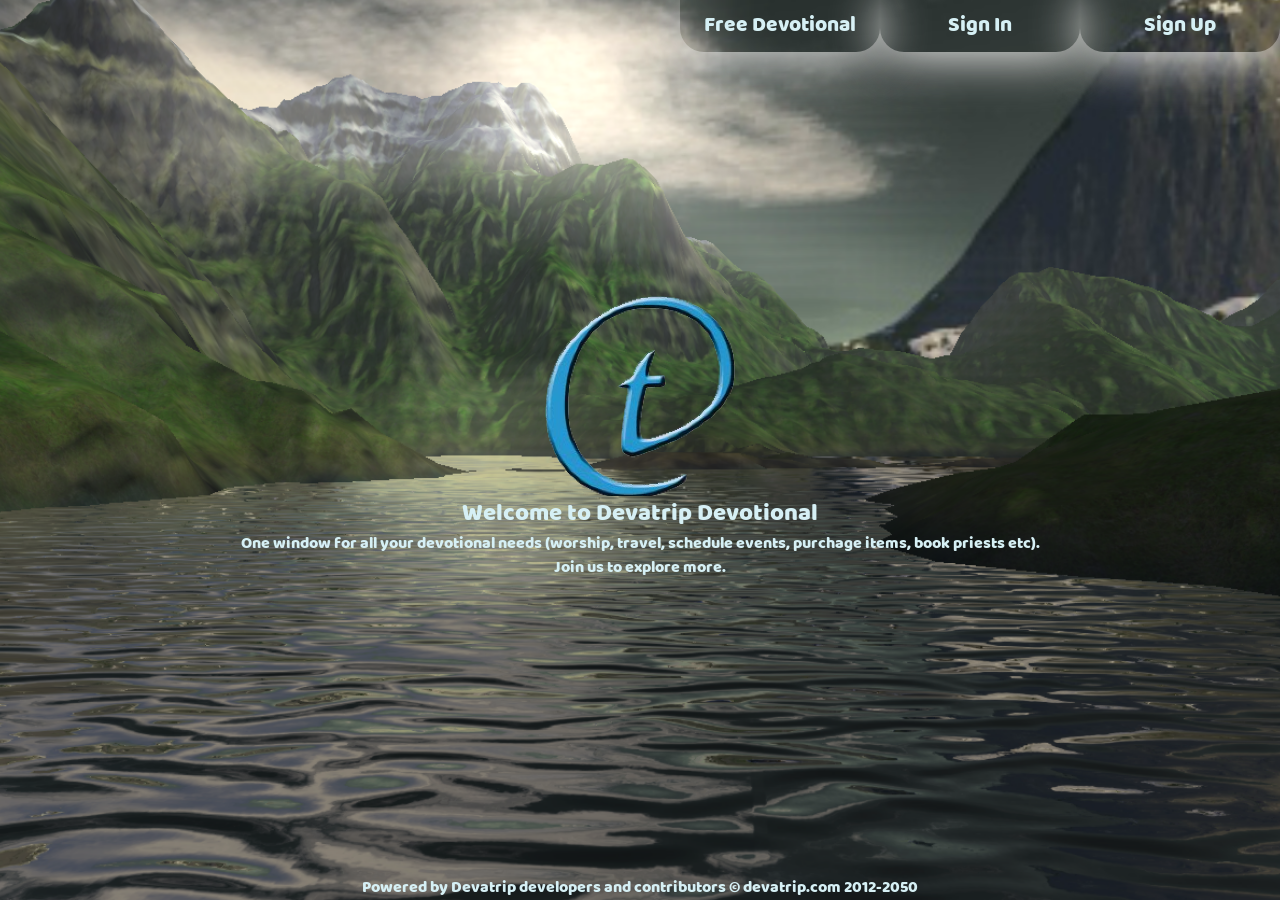
<file: index.html>
<!doctype html>
<html lang="en" data-beasties-container="">

<head>
  <meta charset="utf-8">
  <title>Devotional Devatrip</title>
  <base href="/">
  <meta name="viewport" content="width=device-width, initial-scale=1">
  <link rel="icon" type="image/x-icon" href="favicon.ico">
<style>:root{--fa-family-brands:"Font Awesome 7 Brands";--fa-font-brands:normal 400 1em/1 var(--fa-family-brands)}:root{--fa-font-regular:normal 400 1em/1 var(--fa-family-classic)}:root{--fa-family-classic:"Font Awesome 7 Free";--fa-font-solid:normal 900 1em/1 var(--fa-family-classic);--fa-style-family-classic:var(--fa-family-classic)}@layer properties;@layer theme,base,components,utilities;@layer theme{:root{--font-sans:-apple-system, BlinkMacSystemFont, "Segoe UI", Roboto, "Helvetica Neue", "Noto Sans", Arial, sans-serif, "Apple Color Emoji", "Segoe UI Emoji", "Segoe UI Symbol", "Noto Color Emoji";--font-mono:ui-monospace, SFMono-Regular, Menlo, Monaco, Consolas, "Liberation Mono", "Courier New", monospace;--color-red-900:oklch(39.6% .141 25.723);--color-green-500:oklch(72.3% .219 149.579);--color-green-600:oklch(62.7% .194 149.214);--color-green-700:oklch(52.7% .154 150.069);--color-green-900:oklch(39.3% .095 152.535);--color-blue-600:oklch(54.6% .245 262.881);--color-slate-100:oklch(96.8% .007 247.896);--color-slate-200:oklch(92.9% .013 255.508);--color-slate-300:oklch(86.9% .022 252.894);--color-slate-400:oklch(70.4% .04 256.788);--color-gray-50:oklch(98.5% .002 247.839);--color-gray-100:oklch(96.7% .003 264.542);--color-gray-200:oklch(92.8% .006 264.531);--color-gray-300:oklch(87.2% .01 258.338);--color-gray-400:oklch(70.7% .022 261.325);--color-gray-500:oklch(55.1% .027 264.364);--color-gray-700:oklch(37.3% .034 259.733);--color-gray-800:oklch(27.8% .033 256.848);--color-gray-900:oklch(21% .034 264.665);--color-white:#fff;--spacing:.25rem;--breakpoint-2xl:96rem;--text-xs:.75rem;--text-xs--line-height:calc(1 / .75);--text-sm:.875rem;--text-sm--line-height:calc(1.25 / .875);--text-xl:1.25rem;--text-xl--line-height:calc(1.75 / 1.25);--text-4xl:2.25rem;--font-weight-medium:500;--font-weight-semibold:600;--radius-lg:.5rem;--radius-2xl:1rem;--ease-in-out:cubic-bezier(.4, 0, .2, 1);--default-transition-duration:.15s;--default-transition-timing-function:cubic-bezier(.4, 0, .2, 1);--default-font-family:var(--font-sans);--default-mono-font-family:var(--font-mono)}}@layer base{*,:after,:before{box-sizing:border-box;margin:0;padding:0;border:0 solid}html{line-height:1.5;-webkit-text-size-adjust:100%;tab-size:4;font-family:var(--default-font-family, -apple-system, BlinkMacSystemFont, "Segoe UI", Roboto, "Helvetica Neue", "Noto Sans", Arial, sans-serif, "Apple Color Emoji", "Segoe UI Emoji", "Segoe UI Symbol", "Noto Color Emoji");font-feature-settings:var(--default-font-feature-settings, normal);font-variation-settings:var(--default-font-variation-settings, normal);-webkit-tap-highlight-color:transparent}}@layer utilities{}html,body{min-height:100vh;height:auto;margin:0;padding:0;overflow:hidden;align-content:center;font-family:Baloo}body{background-color:#338fb9;flex:1;width:100%;height:100vh;background-repeat:no-repeat;align-content:center;background-position:center;background-size:cover;padding:0;background-image:url("./media/devotional-2-VR2VX5C7.png")}@font-face{font-family:Baloo;font-style:normal;font-weight:400;src:url("./media/baloo-v5-devanagari_latin-regular-MOMFU5JD.eot");src:local("Baloo Regular"),local("Baloo-Regular"),url("./media/baloo-v5-devanagari_latin-regular-MOMFU5JD.eot?#iefix") format("embedded-opentype"),url("./media/baloo-v5-devanagari_latin-regular-Z4HLVNRE.woff2") format("woff2"),url("./media/baloo-v5-devanagari_latin-regular-CUMAFD33.woff") format("woff"),url("./media/baloo-v5-devanagari_latin-regular-LPOY734X.ttf") format("truetype"),url("./media/baloo-v5-devanagari_latin-regular-3TXGXVD4.svg#Baloo") format("svg")}@property --tw-translate-x{syntax:"*";inherits:false;initial-value:0;}@property --tw-translate-y{syntax:"*";inherits:false;initial-value:0;}@property --tw-translate-z{syntax:"*";inherits:false;initial-value:0;}@property --tw-scale-x{syntax:"*";inherits:false;initial-value:1;}@property --tw-scale-y{syntax:"*";inherits:false;initial-value:1;}@property --tw-scale-z{syntax:"*";inherits:false;initial-value:1;}@property --tw-rotate-x{syntax:"*";inherits:false;}@property --tw-rotate-y{syntax:"*";inherits:false;}@property --tw-rotate-z{syntax:"*";inherits:false;}@property --tw-skew-x{syntax:"*";inherits:false;}@property --tw-skew-y{syntax:"*";inherits:false;}@property --tw-border-style{syntax:"*";inherits:false;initial-value:solid;}@property --tw-font-weight{syntax:"*";inherits:false;}@property --tw-tracking{syntax:"*";inherits:false;}@property --tw-shadow{syntax:"*";inherits:false;initial-value:0 0 #0000;}@property --tw-shadow-color{syntax:"*";inherits:false;}@property --tw-shadow-alpha{syntax:"<percentage>";inherits:false;initial-value:100%;}@property --tw-inset-shadow{syntax:"*";inherits:false;initial-value:0 0 #0000;}@property --tw-inset-shadow-color{syntax:"*";inherits:false;}@property --tw-inset-shadow-alpha{syntax:"<percentage>";inherits:false;initial-value:100%;}@property --tw-ring-color{syntax:"*";inherits:false;}@property --tw-ring-shadow{syntax:"*";inherits:false;initial-value:0 0 #0000;}@property --tw-inset-ring-color{syntax:"*";inherits:false;}@property --tw-inset-ring-shadow{syntax:"*";inherits:false;initial-value:0 0 #0000;}@property --tw-ring-inset{syntax:"*";inherits:false;}@property --tw-ring-offset-width{syntax:"<length>";inherits:false;initial-value:0px;}@property --tw-ring-offset-color{syntax:"*";inherits:false;initial-value:#fff;}@property --tw-ring-offset-shadow{syntax:"*";inherits:false;initial-value:0 0 #0000;}@property --tw-blur{syntax:"*";inherits:false;}@property --tw-brightness{syntax:"*";inherits:false;}@property --tw-contrast{syntax:"*";inherits:false;}@property --tw-grayscale{syntax:"*";inherits:false;}@property --tw-hue-rotate{syntax:"*";inherits:false;}@property --tw-invert{syntax:"*";inherits:false;}@property --tw-opacity{syntax:"*";inherits:false;}@property --tw-saturate{syntax:"*";inherits:false;}@property --tw-sepia{syntax:"*";inherits:false;}@property --tw-drop-shadow{syntax:"*";inherits:false;}@property --tw-drop-shadow-color{syntax:"*";inherits:false;}@property --tw-drop-shadow-alpha{syntax:"<percentage>";inherits:false;initial-value:100%;}@property --tw-drop-shadow-size{syntax:"*";inherits:false;}@property --tw-duration{syntax:"*";inherits:false;}@property --tw-ease{syntax:"*";inherits:false;}@layer properties{@supports ((-webkit-hyphens: none) and (not (margin-trim: inline))) or ((-moz-orient: inline) and (not (color:rgb(from red r g b)))){*,:before,:after{--tw-translate-x:0;--tw-translate-y:0;--tw-translate-z:0;--tw-scale-x:1;--tw-scale-y:1;--tw-scale-z:1;--tw-rotate-x:initial;--tw-rotate-y:initial;--tw-rotate-z:initial;--tw-skew-x:initial;--tw-skew-y:initial;--tw-border-style:solid;--tw-font-weight:initial;--tw-tracking:initial;--tw-shadow:0 0 #0000;--tw-shadow-color:initial;--tw-shadow-alpha:100%;--tw-inset-shadow:0 0 #0000;--tw-inset-shadow-color:initial;--tw-inset-shadow-alpha:100%;--tw-ring-color:initial;--tw-ring-shadow:0 0 #0000;--tw-inset-ring-color:initial;--tw-inset-ring-shadow:0 0 #0000;--tw-ring-inset:initial;--tw-ring-offset-width:0px;--tw-ring-offset-color:#fff;--tw-ring-offset-shadow:0 0 #0000;--tw-blur:initial;--tw-brightness:initial;--tw-contrast:initial;--tw-grayscale:initial;--tw-hue-rotate:initial;--tw-invert:initial;--tw-opacity:initial;--tw-saturate:initial;--tw-sepia:initial;--tw-drop-shadow:initial;--tw-drop-shadow-color:initial;--tw-drop-shadow-alpha:100%;--tw-drop-shadow-size:initial;--tw-duration:initial;--tw-ease:initial}}}</style><link rel="stylesheet" href="styles-3HLK37MP.css" media="print" onload="this.media='all'"><noscript><link rel="stylesheet" href="styles-3HLK37MP.css"></noscript></head>

<body ngcm="">
  <app-root></app-root>
<link rel="modulepreload" href="chunk-DUOKACK2.js"><link rel="modulepreload" href="chunk-7562APRO.js"><link rel="modulepreload" href="chunk-7C527TV7.js"><link rel="modulepreload" href="chunk-VU4HZZ4M.js"><script src="main-PZEGB3PR.js" type="module"></script></body>

</html>
</file>
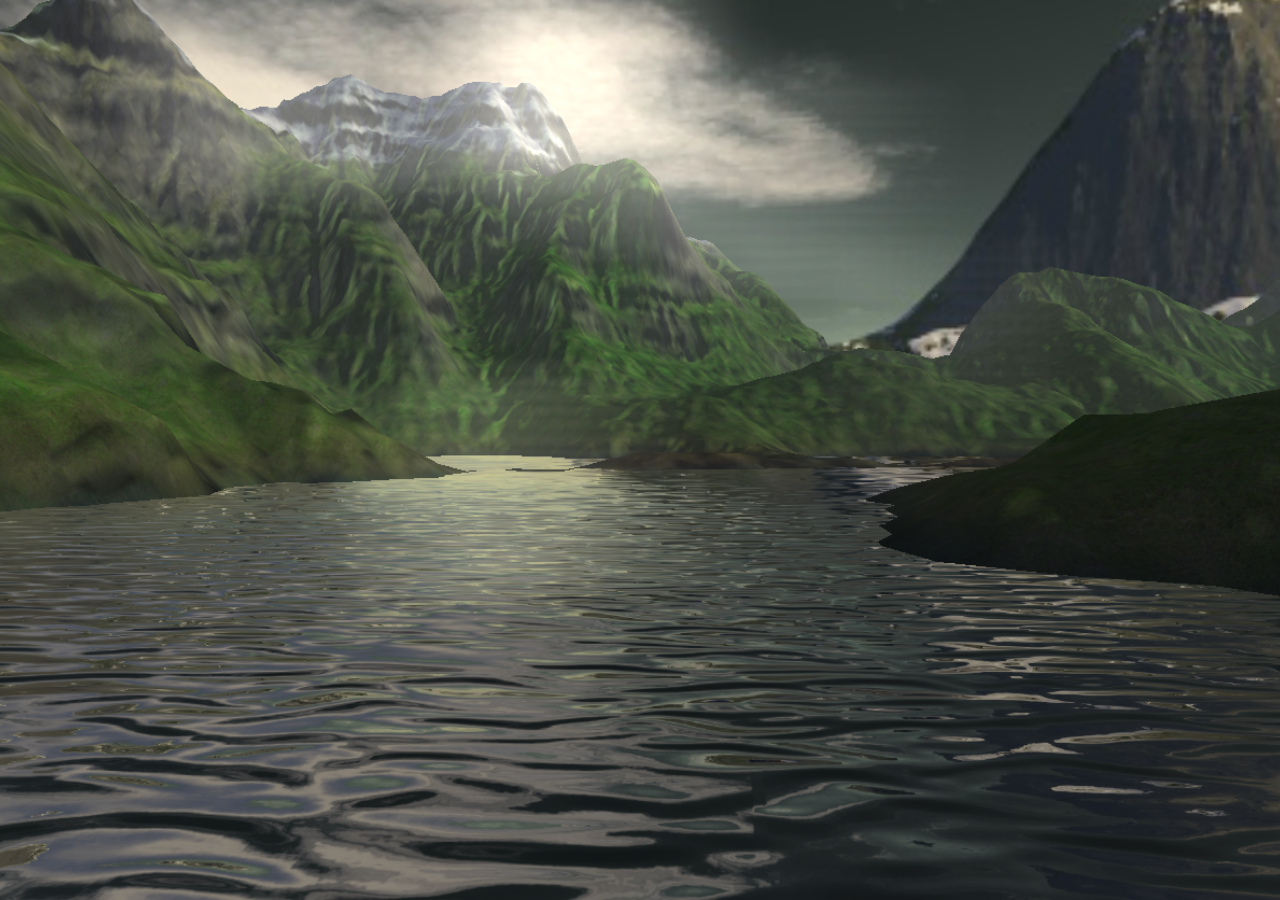
<file: server/index.server.html>
<!doctype html>
<html lang="en">

<head>
  <meta charset="utf-8">
  <title>Devotional Devatrip</title>
  <base href="/">
  <meta name="viewport" content="width=device-width, initial-scale=1">
  <link rel="icon" type="image/x-icon" href="favicon.ico">
<link rel="stylesheet" href="styles-3HLK37MP.css"></head>

<body><script type="text/javascript" id="ng-event-dispatch-contract">(()=>{function p(t,n,r,o,e,i,f,m){return{eventType:t,event:n,targetElement:r,eic:o,timeStamp:e,eia:i,eirp:f,eiack:m}}function u(t){let n=[],r=e=>{n.push(e)};return{c:t,q:n,et:[],etc:[],d:r,h:e=>{r(p(e.type,e,e.target,t,Date.now()))}}}function s(t,n,r){for(let o=0;o<n.length;o++){let e=n[o];(r?t.etc:t.et).push(e),t.c.addEventListener(e,t.h,r)}}function c(t,n,r,o,e=window){let i=u(t);e._ejsas||(e._ejsas={}),e._ejsas[n]=i,s(i,r),s(i,o,!0)}window.__jsaction_bootstrap=c;})();
</script>
  <app-root></app-root>
<link rel="modulepreload" href="chunk-DUOKACK2.js"><link rel="modulepreload" href="chunk-7562APRO.js"><link rel="modulepreload" href="chunk-7C527TV7.js"><link rel="modulepreload" href="chunk-VU4HZZ4M.js"><script src="main-PZEGB3PR.js" type="module"></script></body>

</html>
</file>
<file: styles-3HLK37MP.css>
.fa,.fa-brands,.fa-classic,.fa-regular,.fa-solid,.fab,.far,.fas{--_fa-family:var(--fa-family,var(--fa-style-family,"Font Awesome 7 Free"));-webkit-font-smoothing:antialiased;-moz-osx-font-smoothing:grayscale;display:var(--fa-display,inline-block);font-family:var(--_fa-family);font-feature-settings:normal;font-style:normal;font-synthesis:none;font-variant:normal;font-weight:var(--fa-style,900);line-height:1;text-align:center;text-rendering:auto;width:var(--fa-width,1.25em)}:is(.fas,.far,.fab,.fa-solid,.fa-regular,.fa-brands,.fa-classic,.fa):before{content:var(--fa)/""}@supports not (content:""/""){:is(.fas,.far,.fab,.fa-solid,.fa-regular,.fa-brands,.fa-classic,.fa):before{content:var(--fa)}}.fa-1x{font-size:1em}.fa-2x{font-size:2em}.fa-3x{font-size:3em}.fa-4x{font-size:4em}.fa-5x{font-size:5em}.fa-6x{font-size:6em}.fa-7x{font-size:7em}.fa-8x{font-size:8em}.fa-9x{font-size:9em}.fa-10x{font-size:10em}.fa-2xs{font-size:.625em;line-height:.1em;vertical-align:.225em}.fa-xs{font-size:.75em;line-height:.08333em;vertical-align:.125em}.fa-sm{font-size:.875em;line-height:.07143em;vertical-align:.05357em}.fa-lg{font-size:1.25em;line-height:.05em;vertical-align:-.075em}.fa-xl{font-size:1.5em;line-height:.04167em;vertical-align:-.125em}.fa-2xl{font-size:2em;line-height:.03125em;vertical-align:-.1875em}.fa-width-auto{--fa-width:auto}.fa-fw,.fa-width-fixed{--fa-width:1.25em}.fa-canvas-square{padding-block:.125em;margin-block-end:-.125em}.fa-canvas-roomy{padding-block:.25em;padding-inline:.125em;margin-block-end:-.25em;box-sizing:content-box}.fa-ul{list-style-type:none;margin-inline-start:var(--fa-li-margin,2.5em);padding-inline-start:0}.fa-ul>li{position:relative}.fa-li{inset-inline-start:calc(var(--fa-li-width, 2em)*-1);position:absolute;text-align:center;width:var(--fa-li-width,2em);line-height:inherit}.fa-border{border-radius:var(--fa-border-radius,.1em);border:var(--fa-border-width,.0625em) var(--fa-border-style,solid) var(--fa-border-color,#eee);box-sizing:var(--fa-border-box-sizing,content-box);padding:var(--fa-border-padding,.1875em .25em)}.fa-pull-left,.fa-pull-start{float:inline-start;margin-inline-end:var(--fa-pull-margin,.3em)}.fa-pull-end,.fa-pull-right{float:inline-end;margin-inline-start:var(--fa-pull-margin,.3em)}.fa-beat{animation-name:fa-beat;animation-delay:var(--fa-animation-delay,0s);animation-direction:var(--fa-animation-direction,normal);animation-duration:var(--fa-animation-duration,1s);animation-iteration-count:var(--fa-animation-iteration-count,infinite);animation-timing-function:var(--fa-animation-timing,ease-in-out)}.fa-bounce{animation-name:fa-bounce;animation-delay:var(--fa-animation-delay,0s);animation-direction:var(--fa-animation-direction,normal);animation-duration:var(--fa-animation-duration,1s);animation-iteration-count:var(--fa-animation-iteration-count,infinite);animation-timing-function:var(--fa-animation-timing,cubic-bezier(.28,.84,.42,1))}.fa-fade{animation-name:fa-fade;animation-iteration-count:var(--fa-animation-iteration-count,infinite);animation-timing-function:var(--fa-animation-timing,ease-in-out)}.fa-beat-fade,.fa-fade{animation-delay:var(--fa-animation-delay,0s);animation-direction:var(--fa-animation-direction,normal);animation-duration:var(--fa-animation-duration,1s)}.fa-beat-fade{animation-name:fa-beat-fade;animation-iteration-count:var(--fa-animation-iteration-count,infinite);animation-timing-function:var(--fa-animation-timing,ease-in-out)}.fa-flip{animation-name:fa-flip;animation-duration:var(--fa-animation-duration,1.5s);animation-iteration-count:var(--fa-animation-iteration-count,infinite);animation-timing-function:var(--fa-animation-timing,ease-in-out)}.fa-flip,.fa-flip-360{animation-delay:var(--fa-animation-delay,0s);animation-direction:var(--fa-animation-direction,normal)}.fa-flip-360{animation-name:fa-flip-360;animation-duration:var(--fa-animation-duration,1s);animation-iteration-count:var(--fa-animation-iteration-count,infinite);animation-timing-function:var(--fa-animation-timing,ease-in-out)}.fa-shake{animation-name:fa-shake;animation-delay:var(--fa-animation-delay,0s);animation-direction:var(--fa-animation-direction,normal);animation-duration:var(--fa-animation-duration,.75s);animation-iteration-count:var(--fa-animation-iteration-count,infinite);animation-timing-function:var(--fa-animation-timing,ease-in-out)}.fa-spin{animation-name:fa-spin;animation-delay:var(--fa-animation-delay,0s);animation-direction:var(--fa-animation-direction,normal);animation-duration:var(--fa-animation-duration,2s);animation-iteration-count:var(--fa-animation-iteration-count,infinite);animation-timing-function:var(--fa-animation-timing,linear)}.fa-spin-reverse{--fa-animation-direction:reverse}.fa-pulse,.fa-spin-pulse{animation-name:fa-spin;animation-direction:var(--fa-animation-direction,normal);animation-duration:var(--fa-animation-duration,1s);animation-iteration-count:var(--fa-animation-iteration-count,infinite);animation-timing-function:var(--fa-animation-timing,steps(8))}.fa-spin-snap{animation-name:fa-spin-snap;animation-duration:var(--fa-animation-duration,3s);animation-iteration-count:var(--fa-animation-iteration-count,infinite);animation-timing-function:var(--fa-animation-timing,linear)}.fa-spin-snap,.fa-spin-snap-4{animation-delay:var(--fa-animation-delay,0s);animation-direction:var(--fa-animation-direction,normal)}.fa-spin-snap-4{animation-name:fa-spin-snap-4;animation-duration:var(--fa-animation-duration,2.4s);animation-iteration-count:var(--fa-animation-iteration-count,infinite);animation-timing-function:var(--fa-animation-timing,linear)}.fa-spin-snap-8{animation-name:fa-spin-snap-8;animation-duration:var(--fa-animation-duration,4s);animation-iteration-count:var(--fa-animation-iteration-count,infinite);animation-timing-function:var(--fa-animation-timing,linear)}.fa-buzz,.fa-spin-snap-8{animation-delay:var(--fa-animation-delay,0s);animation-direction:var(--fa-animation-direction,normal)}.fa-buzz{animation-name:fa-buzz;animation-duration:var(--fa-animation-duration,.6s);animation-iteration-count:var(--fa-animation-iteration-count,infinite);animation-timing-function:var(--fa-animation-timing,linear)}.fa-wag{animation-name:fa-wag;animation-delay:var(--fa-animation-delay,0s);animation-direction:var(--fa-animation-direction,normal);animation-duration:var(--fa-animation-duration,.9s);animation-iteration-count:var(--fa-animation-iteration-count,infinite);animation-timing-function:var(--fa-animation-timing,ease-out);transform-origin:bottom center}.fa-float{animation-name:fa-float;animation-delay:var(--fa-animation-delay,0s);animation-direction:var(--fa-animation-direction,normal);animation-duration:var(--fa-animation-duration,3s);animation-iteration-count:var(--fa-animation-iteration-count,infinite);animation-timing-function:var(--fa-animation-timing,ease-in-out);will-change:transform}.fa-swing{animation-name:fa-swing;animation-duration:var(--fa-animation-duration,1.2s);animation-iteration-count:var(--fa-animation-iteration-count,infinite);animation-timing-function:var(--fa-animation-timing,ease-out);transform-origin:top center}.fa-jello,.fa-swing{animation-delay:var(--fa-animation-delay,0s);animation-direction:var(--fa-animation-direction,normal)}.fa-jello{animation-name:fa-jello;animation-duration:var(--fa-animation-duration,.9s);animation-iteration-count:var(--fa-animation-iteration-count,infinite);animation-timing-function:var(--fa-animation-timing,ease-out)}@media(prefers-reduced-motion:reduce){.fa-beat,.fa-beat-fade,.fa-bounce,.fa-buzz,.fa-fade,.fa-flip,.fa-flip-360,.fa-float,.fa-jello,.fa-pulse,.fa-shake,.fa-spin,.fa-spin-pulse,.fa-spin-snap,.fa-spin-snap-4,.fa-spin-snap-8,.fa-swing,.fa-wag{animation:none!important;transition:none!important}}@keyframes fa-beat{0%{transform:scale(1)}25%{transform:scale(calc(var(--fa-beat-scale, 1.25)*1.25))}45%{transform:scale(calc(var(--fa-beat-scale, 1.22)*1.22))}65%{transform:scale(calc(var(--fa-beat-scale, 1.25)*1.25))}90%{transform:scale(1)}}@keyframes fa-bounce{0%{transform:scale(1) translateY(0);animation-timing-function:var(--fa-animation-timing)}14%{transform:scale(var(--fa-bounce-start-scale-x,1.06),var(--fa-bounce-start-scale-y,.94)) translateY(var(--fa-bounce-anticipation,3px));animation-timing-function:cubic-bezier(.33,0,.66,.33)}32%{transform:scale(var(--fa-bounce-jump-scale-x,.94),var(--fa-bounce-jump-scale-y,1.12)) translateY(calc(var(--fa-bounce-height, .5em)*-1));animation-timing-function:cubic-bezier(.33,.66,.66,1)}52%{transform:scale(1) translateY(calc(var(--fa-bounce-height, .5em)*-1*1.1));animation-timing-function:cubic-bezier(.5,0,1,.5)}70%{transform:scale(var(--fa-bounce-land-scale-x,1.06),var(--fa-bounce-land-scale-y,.92)) translateY(0);animation-timing-function:cubic-bezier(.33,.33,.66,1)}85%{transform:scale(.98,1.04) translateY(calc(-2px*var(--fa-bounce-rebound, 1)));animation-timing-function:cubic-bezier(.33,0,.66,1)}to{transform:scale(1) translateY(0)}}@keyframes fa-fade{0%{opacity:1;transform:scale(1);animation-timing-function:cubic-bezier(.2,0,.4,1)}40%{opacity:var(--fa-fade-opacity,.4);transform:scale(.98);animation-timing-function:cubic-bezier(.4,0,.6,1)}to{opacity:1;transform:scale(1)}}@keyframes fa-beat-fade{0%{opacity:var(--fa-beat-fade-opacity,.4);transform:scale(1);animation-timing-function:cubic-bezier(.2,0,.4,1)}25%{opacity:calc(var(--fa-beat-fade-opacity, .4) + .4);transform:scale(var(--fa-beat-fade-scale,1.28));animation-timing-function:cubic-bezier(.4,0,.6,1)}45%{opacity:1;transform:scale(var(--fa-beat-fade-scale,1.25));animation-timing-function:cubic-bezier(.4,0,.2,1)}65%{opacity:calc(var(--fa-beat-fade-opacity, .4) + .4);transform:scale(var(--fa-beat-fade-scale,1.28));animation-timing-function:cubic-bezier(.4,0,.6,1)}to{opacity:var(--fa-beat-fade-opacity,.4);transform:scale(1)}}@keyframes fa-flip{0%{transform:perspective(2em) scale(1) rotate3d(var(--fa-flip-x,0),var(--fa-flip-y,1),var(--fa-flip-z,0),0);animation-timing-function:cubic-bezier(.2,0,.4,1)}8%{transform:perspective(2em) scale(var(--fa-flip-anticipation-scale,.95)) rotate3d(var(--fa-flip-x,0),var(--fa-flip-y,1),var(--fa-flip-z,0),0);animation-timing-function:cubic-bezier(.33,0,.66,.33)}35%{transform:perspective(2em) scale(1) rotate3d(var(--fa-flip-x,0),var(--fa-flip-y,1),var(--fa-flip-z,0),calc(var(--fa-flip-angle, -1turn)*.6));animation-timing-function:linear}65%{transform:perspective(2em) scale(1) rotate3d(var(--fa-flip-x,0),var(--fa-flip-y,1),var(--fa-flip-z,0),calc(var(--fa-flip-angle, -1turn)*.5));animation-timing-function:cubic-bezier(.33,.66,.66,1)}92%{transform:perspective(2em) scale(1) rotate3d(var(--fa-flip-x,0),var(--fa-flip-y,1),var(--fa-flip-z,0),calc(var(--fa-flip-angle, -1turn)*var(--fa-flip-overshoot, 1.04)));animation-timing-function:cubic-bezier(.33,0,.66,1)}to{transform:perspective(2em) scale(1) rotate3d(var(--fa-flip-x,0),var(--fa-flip-y,1),var(--fa-flip-z,0),var(--fa-flip-angle,-1turn))}}@keyframes fa-flip-360{0%{transform:perspective(2em) scale(1) rotate3d(var(--fa-flip-x,0),var(--fa-flip-y,1),var(--fa-flip-z,0),0);animation-timing-function:cubic-bezier(.2,0,.4,1)}8%{transform:perspective(2em) scale(var(--fa-flip-anticipation-scale,.95)) rotate3d(var(--fa-flip-x,0),var(--fa-flip-y,1),var(--fa-flip-z,0),0);animation-timing-function:cubic-bezier(.33,0,.66,.33)}50%{transform:perspective(2em) scale(1) rotate3d(var(--fa-flip-x,0),var(--fa-flip-y,1),var(--fa-flip-z,0),calc(var(--fa-flip-angle, -1turn)*.6));animation-timing-function:cubic-bezier(.33,.66,.66,1)}80%{transform:perspective(2em) scale(1) rotate3d(var(--fa-flip-x,0),var(--fa-flip-y,1),var(--fa-flip-z,0),calc(var(--fa-flip-angle, -1turn)*var(--fa-flip-overshoot, 1.04)));animation-timing-function:cubic-bezier(.33,0,.66,1)}to{transform:perspective(2em) scale(1) rotate3d(var(--fa-flip-x,0),var(--fa-flip-y,1),var(--fa-flip-z,0),var(--fa-flip-angle,-1turn))}}@keyframes fa-shake{0%{transform:rotate(0);animation-timing-function:cubic-bezier(.2,0,.8,1)}8%{transform:rotate(35deg) translate(1px);animation-timing-function:cubic-bezier(.3,0,.7,1)}20%{transform:rotate(-22deg) translate(-1px);animation-timing-function:cubic-bezier(.3,0,.7,1)}35%{transform:rotate(15deg) translate(1px);animation-timing-function:cubic-bezier(.3,0,.7,1)}50%{transform:rotate(-9deg);animation-timing-function:cubic-bezier(.4,0,.6,1)}65%{transform:rotate(5deg);animation-timing-function:cubic-bezier(.4,0,.6,1)}78%{transform:rotate(-3deg);animation-timing-function:cubic-bezier(.4,0,.6,1)}90%{transform:rotate(1deg);animation-timing-function:cubic-bezier(.4,0,.2,1)}to{transform:rotate(0)}}@keyframes fa-spin{0%{transform:rotate(0)}to{transform:rotate(1turn)}}@keyframes fa-spin-snap{0%{transform:rotate(0);animation-timing-function:cubic-bezier(0,0,.2,1)}12%{transform:rotate(60deg);animation-timing-function:cubic-bezier(.8,0,1,1)}16.67%{transform:rotate(60deg);animation-timing-function:cubic-bezier(0,0,.2,1)}28.67%{transform:rotate(120deg);animation-timing-function:cubic-bezier(.8,0,1,1)}33.33%{transform:rotate(120deg);animation-timing-function:cubic-bezier(0,0,.2,1)}45.33%{transform:rotate(180deg);animation-timing-function:cubic-bezier(.8,0,1,1)}50%{transform:rotate(180deg);animation-timing-function:cubic-bezier(0,0,.2,1)}62%{transform:rotate(240deg);animation-timing-function:cubic-bezier(.8,0,1,1)}66.67%{transform:rotate(240deg);animation-timing-function:cubic-bezier(0,0,.2,1)}78.67%{transform:rotate(300deg);animation-timing-function:cubic-bezier(.8,0,1,1)}83.33%{transform:rotate(300deg);animation-timing-function:cubic-bezier(0,0,.2,1)}95.33%{transform:rotate(1turn);animation-timing-function:cubic-bezier(.8,0,1,1)}to{transform:rotate(1turn)}}@keyframes fa-spin-snap-4{0%{transform:rotate(0);animation-timing-function:cubic-bezier(0,0,.2,1)}15%{transform:rotate(90deg);animation-timing-function:cubic-bezier(.8,0,1,1)}25%{transform:rotate(90deg);animation-timing-function:cubic-bezier(0,0,.2,1)}40%{transform:rotate(180deg);animation-timing-function:cubic-bezier(.8,0,1,1)}50%{transform:rotate(180deg);animation-timing-function:cubic-bezier(0,0,.2,1)}65%{transform:rotate(270deg);animation-timing-function:cubic-bezier(.8,0,1,1)}75%{transform:rotate(270deg);animation-timing-function:cubic-bezier(0,0,.2,1)}90%{transform:rotate(1turn);animation-timing-function:cubic-bezier(.8,0,1,1)}to{transform:rotate(1turn)}}@keyframes fa-spin-snap-8{0%{transform:rotate(0);animation-timing-function:cubic-bezier(0,0,.2,1)}9%{transform:rotate(45deg);animation-timing-function:cubic-bezier(.8,0,1,1)}12.5%{transform:rotate(45deg);animation-timing-function:cubic-bezier(0,0,.2,1)}21.5%{transform:rotate(90deg);animation-timing-function:cubic-bezier(.8,0,1,1)}25%{transform:rotate(90deg);animation-timing-function:cubic-bezier(0,0,.2,1)}34%{transform:rotate(135deg);animation-timing-function:cubic-bezier(.8,0,1,1)}37.5%{transform:rotate(135deg);animation-timing-function:cubic-bezier(0,0,.2,1)}46.5%{transform:rotate(180deg);animation-timing-function:cubic-bezier(.8,0,1,1)}50%{transform:rotate(180deg);animation-timing-function:cubic-bezier(0,0,.2,1)}59%{transform:rotate(225deg);animation-timing-function:cubic-bezier(.8,0,1,1)}62.5%{transform:rotate(225deg);animation-timing-function:cubic-bezier(0,0,.2,1)}71.5%{transform:rotate(270deg);animation-timing-function:cubic-bezier(.8,0,1,1)}75%{transform:rotate(270deg);animation-timing-function:cubic-bezier(0,0,.2,1)}84%{transform:rotate(315deg);animation-timing-function:cubic-bezier(.8,0,1,1)}87.5%{transform:rotate(315deg);animation-timing-function:cubic-bezier(0,0,.2,1)}96.5%{transform:rotate(1turn);animation-timing-function:cubic-bezier(.8,0,1,1)}to{transform:rotate(1turn)}}@keyframes fa-buzz{0%{transform:translate(0) rotate(0);animation-timing-function:cubic-bezier(.1,0,.9,1)}5%{transform:translate(var(--fa-buzz-distance,4px)) rotate(.5deg)}10%{transform:translate(calc(var(--fa-buzz-distance, 4px)*-1)) rotate(-.5deg)}15%{transform:translate(var(--fa-buzz-distance,4px)) rotate(.3deg)}20%{transform:translate(calc(var(--fa-buzz-distance, 4px)*-1)) rotate(-.3deg)}25%{transform:translate(calc(var(--fa-buzz-distance, 4px)*.7)) rotate(.2deg)}30%{transform:translate(calc(var(--fa-buzz-distance, 4px)*-1*.7)) rotate(-.2deg)}35%{transform:translate(calc(var(--fa-buzz-distance, 4px)*.4)) rotate(.1deg)}40%{transform:translate(0) rotate(0)}to{transform:translate(0) rotate(0)}}@keyframes fa-wag{0%{transform:rotate(0);animation-timing-function:cubic-bezier(.2,0,.6,1)}12%{transform:rotate(var(--fa-wag-angle,12deg));animation-timing-function:cubic-bezier(.4,0,.2,1)}24%{transform:rotate(2deg);animation-timing-function:cubic-bezier(.2,0,.6,1)}36%{transform:rotate(calc(var(--fa-wag-angle, 12deg)*.85));animation-timing-function:cubic-bezier(.4,0,.2,1)}48%{transform:rotate(1deg);animation-timing-function:cubic-bezier(.2,0,.6,1)}58%{transform:rotate(calc(var(--fa-wag-angle, 12deg)*.6));animation-timing-function:cubic-bezier(.4,0,.2,1)}68%{transform:rotate(0)}to{transform:rotate(0)}}@keyframes fa-float{0%{transform:translateY(0) translate(0) rotate(0) scale(var(--fa-float-squash-x,1.02),var(--fa-float-squash-y,.98));animation-timing-function:cubic-bezier(.33,0,.66,.33)}15%{transform:translateY(calc(var(--fa-float-height, 6px)*-.4)) translate(var(--fa-float-drift,1px)) rotate(var(--fa-float-tilt,1deg)) scale(1);animation-timing-function:cubic-bezier(.33,.66,.66,1)}35%{transform:translateY(calc(var(--fa-float-height, 6px)*-1)) translate(0) rotate(0) scale(var(--fa-float-stretch-x,.98),var(--fa-float-stretch-y,1.03));animation-timing-function:cubic-bezier(.5,0,.5,0)}50%{transform:translateY(calc(var(--fa-float-height, 6px)*-.92)) translate(calc(var(--fa-float-drift, 1px)*-.5)) rotate(calc(var(--fa-float-tilt, 1deg)*-.5)) scale(.995,1.01);animation-timing-function:cubic-bezier(.33,0,.66,.33)}70%{transform:translateY(calc(var(--fa-float-height, 6px)*-.3)) translate(calc(var(--fa-float-drift, 1px)*-1)) rotate(calc(var(--fa-float-tilt, 1deg)*-1)) scale(1);animation-timing-function:cubic-bezier(.33,.66,.66,1)}90%{transform:translateY(calc(var(--fa-float-height, 6px)*.05)) translate(0) rotate(0) scale(var(--fa-float-squash-x,1.02),var(--fa-float-squash-y,.98));animation-timing-function:cubic-bezier(.33,0,.66,1)}to{transform:translateY(0) translate(0) rotate(0) scale(var(--fa-float-squash-x,1.02),var(--fa-float-squash-y,.98))}}@keyframes fa-swing{0%{transform:rotate(0);animation-timing-function:cubic-bezier(.2,0,.8,1)}8%{transform:rotate(var(--fa-swing-angle,22deg));animation-timing-function:cubic-bezier(.3,0,.7,1)}18%{transform:rotate(calc(var(--fa-swing-angle, 22deg)*-1*.85));animation-timing-function:cubic-bezier(.3,0,.7,1)}28%{transform:rotate(calc(var(--fa-swing-angle, 22deg)*.65));animation-timing-function:cubic-bezier(.35,0,.65,1)}38%{transform:rotate(calc(var(--fa-swing-angle, 22deg)*-1*.45));animation-timing-function:cubic-bezier(.4,0,.6,1)}48%{transform:rotate(calc(var(--fa-swing-angle, 22deg)*.25));animation-timing-function:cubic-bezier(.4,0,.6,1)}56%{transform:rotate(calc(var(--fa-swing-angle, 22deg)*-1*.1));animation-timing-function:cubic-bezier(.4,0,.6,1)}64%{transform:rotate(0)}to{transform:rotate(0)}}@keyframes fa-jello{0%{transform:scale(1);animation-timing-function:cubic-bezier(.2,0,.8,1)}12%{transform:scale(var(--fa-jello-scale-x,1.15),calc(2 - var(--fa-jello-scale-x, 1.15)));animation-timing-function:cubic-bezier(.3,0,.7,1)}24%{transform:scale(calc(2 - var(--fa-jello-scale-y, 1.12)),var(--fa-jello-scale-y,1.12));animation-timing-function:cubic-bezier(.3,0,.7,1)}36%{transform:scale(calc(.5 + var(--fa-jello-scale-x, 1.15)*.5),calc(1.5 - var(--fa-jello-scale-x, 1.15)*.5));animation-timing-function:cubic-bezier(.4,0,.6,1)}48%{transform:scale(calc(1.3 - var(--fa-jello-scale-y, 1.12)*.3),calc(.7 + var(--fa-jello-scale-y, 1.12)*.3));animation-timing-function:cubic-bezier(.4,0,.6,1)}58%{transform:scale(1.02,.98);animation-timing-function:cubic-bezier(.4,0,.2,1)}68%{transform:scale(1)}to{transform:scale(1)}}.fa-rotate-90{transform:rotate(90deg)}.fa-rotate-180{transform:rotate(180deg)}.fa-rotate-270{transform:rotate(270deg)}.fa-flip-horizontal{transform:scaleX(-1)}.fa-flip-vertical{transform:scaleY(-1)}.fa-flip-both,.fa-flip-horizontal.fa-flip-vertical{transform:scale(-1)}.fa-rotate-by{transform:rotate(var(--fa-rotate-angle,0))}.fa-stack{display:inline-block;height:2em;line-height:2em;position:relative;vertical-align:middle;width:2.5em}.fa-stack-1x,.fa-stack-2x{--fa-width:100%;inset:0;position:absolute;text-align:center;width:var(--fa-width);z-index:var(--fa-stack-z-index,auto)}.fa-stack-1x{line-height:inherit}.fa-stack-2x{font-size:2em}.fa-inverse{color:var(--fa-inverse,#fff)}.fa-0{--fa:"0"}.fa-1{--fa:"1"}.fa-2{--fa:"2"}.fa-3{--fa:"3"}.fa-4{--fa:"4"}.fa-5{--fa:"5"}.fa-6{--fa:"6"}.fa-7{--fa:"7"}.fa-8{--fa:"8"}.fa-9{--fa:"9"}.fa-exclamation{--fa:"!"}.fa-hashtag{--fa:"#"}.fa-dollar,.fa-dollar-sign,.fa-usd{--fa:"$"}.fa-percent,.fa-percentage{--fa:"%"}.fa-asterisk{--fa:"*"}.fa-add,.fa-plus{--fa:"+"}.fa-less-than{--fa:"<"}.fa-equals{--fa:"="}.fa-greater-than{--fa:">"}.fa-question{--fa:"?"}.fa-at{--fa:"@"}.fa-a{--fa:"A"}.fa-b{--fa:"B"}.fa-c{--fa:"C"}.fa-d{--fa:"D"}.fa-e{--fa:"E"}.fa-f{--fa:"F"}.fa-g{--fa:"G"}.fa-h{--fa:"H"}.fa-i{--fa:"I"}.fa-j{--fa:"J"}.fa-k{--fa:"K"}.fa-l{--fa:"L"}.fa-m{--fa:"M"}.fa-n{--fa:"N"}.fa-o{--fa:"O"}.fa-p{--fa:"P"}.fa-q{--fa:"Q"}.fa-r{--fa:"R"}.fa-s{--fa:"S"}.fa-t{--fa:"T"}.fa-u{--fa:"U"}.fa-v{--fa:"V"}.fa-w{--fa:"W"}.fa-x{--fa:"X"}.fa-y{--fa:"Y"}.fa-z{--fa:"Z"}.fa-faucet{--fa:"\e005"}.fa-faucet-drip{--fa:"\e006"}.fa-house-chimney-window{--fa:"\e00d"}.fa-house-signal{--fa:"\e012"}.fa-temperature-arrow-down,.fa-temperature-down{--fa:"\e03f"}.fa-temperature-arrow-up,.fa-temperature-up{--fa:"\e040"}.fa-trailer{--fa:"\e041"}.fa-bacteria{--fa:"\e059"}.fa-bacterium{--fa:"\e05a"}.fa-box-tissue{--fa:"\e05b"}.fa-hand-holding-medical{--fa:"\e05c"}.fa-hand-sparkles{--fa:"\e05d"}.fa-hands-bubbles,.fa-hands-wash{--fa:"\e05e"}.fa-handshake-alt-slash,.fa-handshake-simple-slash,.fa-handshake-slash{--fa:"\e060"}.fa-head-side-cough{--fa:"\e061"}.fa-head-side-cough-slash{--fa:"\e062"}.fa-head-side-mask{--fa:"\e063"}.fa-head-side-virus{--fa:"\e064"}.fa-house-chimney-user{--fa:"\e065"}.fa-house-laptop,.fa-laptop-house{--fa:"\e066"}.fa-lungs-virus{--fa:"\e067"}.fa-people-arrows,.fa-people-arrows-left-right{--fa:"\e068"}.fa-plane-slash{--fa:"\e069"}.fa-pump-medical{--fa:"\e06a"}.fa-pump-soap{--fa:"\e06b"}.fa-shield-virus{--fa:"\e06c"}.fa-sink{--fa:"\e06d"}.fa-soap{--fa:"\e06e"}.fa-stopwatch-20{--fa:"\e06f"}.fa-shop-slash,.fa-store-alt-slash{--fa:"\e070"}.fa-store-slash{--fa:"\e071"}.fa-toilet-paper-slash{--fa:"\e072"}.fa-users-slash{--fa:"\e073"}.fa-virus{--fa:"\e074"}.fa-virus-slash{--fa:"\e075"}.fa-viruses{--fa:"\e076"}.fa-vest{--fa:"\e085"}.fa-vest-patches{--fa:"\e086"}.fa-arrow-trend-down{--fa:"\e097"}.fa-arrow-trend-up{--fa:"\e098"}.fa-arrow-up-from-bracket{--fa:"\e09a"}.fa-austral-sign{--fa:"\e0a9"}.fa-baht-sign{--fa:"\e0ac"}.fa-bitcoin-sign{--fa:"\e0b4"}.fa-bolt-lightning{--fa:"\e0b7"}.fa-book-bookmark{--fa:"\e0bb"}.fa-camera-rotate{--fa:"\e0d8"}.fa-cedi-sign{--fa:"\e0df"}.fa-chart-column{--fa:"\e0e3"}.fa-chart-gantt{--fa:"\e0e4"}.fa-clapperboard{--fa:"\e131"}.fa-closed-captioning-slash{--fa:"\e135"}.fa-clover{--fa:"\e139"}.fa-code-compare{--fa:"\e13a"}.fa-code-fork{--fa:"\e13b"}.fa-code-pull-request{--fa:"\e13c"}.fa-colon-sign{--fa:"\e140"}.fa-cruzeiro-sign{--fa:"\e152"}.fa-display{--fa:"\e163"}.fa-dong-sign{--fa:"\e169"}.fa-elevator{--fa:"\e16d"}.fa-filter-circle-xmark{--fa:"\e17b"}.fa-florin-sign{--fa:"\e184"}.fa-folder-closed{--fa:"\e185"}.fa-franc-sign{--fa:"\e18f"}.fa-guarani-sign{--fa:"\e19a"}.fa-gun{--fa:"\e19b"}.fa-hands-clapping{--fa:"\e1a8"}.fa-home-user,.fa-house-user{--fa:"\e1b0"}.fa-indian-rupee,.fa-indian-rupee-sign,.fa-inr{--fa:"\e1bc"}.fa-kip-sign{--fa:"\e1c4"}.fa-lari-sign{--fa:"\e1c8"}.fa-litecoin-sign{--fa:"\e1d3"}.fa-manat-sign{--fa:"\e1d5"}.fa-mask-face{--fa:"\e1d7"}.fa-mill-sign{--fa:"\e1ed"}.fa-money-bills{--fa:"\e1f3"}.fa-naira-sign{--fa:"\e1f6"}.fa-notdef{--fa:"\e1fe"}.fa-panorama{--fa:"\e209"}.fa-peseta-sign{--fa:"\e221"}.fa-peso-sign{--fa:"\e222"}.fa-plane-up{--fa:"\e22d"}.fa-rupiah-sign{--fa:"\e23d"}.fa-stairs{--fa:"\e289"}.fa-timeline{--fa:"\e29c"}.fa-truck-front{--fa:"\e2b7"}.fa-try,.fa-turkish-lira,.fa-turkish-lira-sign{--fa:"\e2bb"}.fa-vault{--fa:"\e2c5"}.fa-magic-wand-sparkles,.fa-wand-magic-sparkles{--fa:"\e2ca"}.fa-wheat-alt,.fa-wheat-awn{--fa:"\e2cd"}.fa-wheelchair-alt,.fa-wheelchair-move{--fa:"\e2ce"}.fa-bangladeshi-taka-sign{--fa:"\e2e6"}.fa-bowl-rice{--fa:"\e2eb"}.fa-person-pregnant{--fa:"\e31e"}.fa-home-lg,.fa-house-chimney{--fa:"\e3af"}.fa-house-crack{--fa:"\e3b1"}.fa-house-medical{--fa:"\e3b2"}.fa-cent-sign{--fa:"\e3f5"}.fa-plus-minus{--fa:"\e43c"}.fa-sailboat{--fa:"\e445"}.fa-section{--fa:"\e447"}.fa-shrimp{--fa:"\e448"}.fa-brazilian-real-sign{--fa:"\e46c"}.fa-chart-simple{--fa:"\e473"}.fa-diagram-next{--fa:"\e476"}.fa-diagram-predecessor{--fa:"\e477"}.fa-diagram-successor{--fa:"\e47a"}.fa-earth-oceania,.fa-globe-oceania{--fa:"\e47b"}.fa-bug-slash{--fa:"\e490"}.fa-file-circle-plus{--fa:"\e494"}.fa-shop-lock{--fa:"\e4a5"}.fa-virus-covid{--fa:"\e4a8"}.fa-virus-covid-slash{--fa:"\e4a9"}.fa-anchor-circle-check{--fa:"\e4aa"}.fa-anchor-circle-exclamation{--fa:"\e4ab"}.fa-anchor-circle-xmark{--fa:"\e4ac"}.fa-anchor-lock{--fa:"\e4ad"}.fa-arrow-down-up-across-line{--fa:"\e4af"}.fa-arrow-down-up-lock{--fa:"\e4b0"}.fa-arrow-right-to-city{--fa:"\e4b3"}.fa-arrow-up-from-ground-water{--fa:"\e4b5"}.fa-arrow-up-from-water-pump{--fa:"\e4b6"}.fa-arrow-up-right-dots{--fa:"\e4b7"}.fa-arrows-down-to-line{--fa:"\e4b8"}.fa-arrows-down-to-people{--fa:"\e4b9"}.fa-arrows-left-right-to-line{--fa:"\e4ba"}.fa-arrows-spin{--fa:"\e4bb"}.fa-arrows-split-up-and-left{--fa:"\e4bc"}.fa-arrows-to-circle{--fa:"\e4bd"}.fa-arrows-to-dot{--fa:"\e4be"}.fa-arrows-to-eye{--fa:"\e4bf"}.fa-arrows-turn-right{--fa:"\e4c0"}.fa-arrows-turn-to-dots{--fa:"\e4c1"}.fa-arrows-up-to-line{--fa:"\e4c2"}.fa-bore-hole{--fa:"\e4c3"}.fa-bottle-droplet{--fa:"\e4c4"}.fa-bottle-water{--fa:"\e4c5"}.fa-bowl-food{--fa:"\e4c6"}.fa-boxes-packing{--fa:"\e4c7"}.fa-bridge{--fa:"\e4c8"}.fa-bridge-circle-check{--fa:"\e4c9"}.fa-bridge-circle-exclamation{--fa:"\e4ca"}.fa-bridge-circle-xmark{--fa:"\e4cb"}.fa-bridge-lock{--fa:"\e4cc"}.fa-bridge-water{--fa:"\e4ce"}.fa-bucket{--fa:"\e4cf"}.fa-bugs{--fa:"\e4d0"}.fa-building-circle-arrow-right{--fa:"\e4d1"}.fa-building-circle-check{--fa:"\e4d2"}.fa-building-circle-exclamation{--fa:"\e4d3"}.fa-building-circle-xmark{--fa:"\e4d4"}.fa-building-flag{--fa:"\e4d5"}.fa-building-lock{--fa:"\e4d6"}.fa-building-ngo{--fa:"\e4d7"}.fa-building-shield{--fa:"\e4d8"}.fa-building-un{--fa:"\e4d9"}.fa-building-user{--fa:"\e4da"}.fa-building-wheat{--fa:"\e4db"}.fa-burst{--fa:"\e4dc"}.fa-car-on{--fa:"\e4dd"}.fa-car-tunnel{--fa:"\e4de"}.fa-child-combatant,.fa-child-rifle{--fa:"\e4e0"}.fa-children{--fa:"\e4e1"}.fa-circle-nodes{--fa:"\e4e2"}.fa-clipboard-question{--fa:"\e4e3"}.fa-cloud-showers-water{--fa:"\e4e4"}.fa-computer{--fa:"\e4e5"}.fa-cubes-stacked{--fa:"\e4e6"}.fa-envelope-circle-check{--fa:"\e4e8"}.fa-explosion{--fa:"\e4e9"}.fa-ferry{--fa:"\e4ea"}.fa-file-circle-exclamation{--fa:"\e4eb"}.fa-file-circle-minus{--fa:"\e4ed"}.fa-file-circle-question{--fa:"\e4ef"}.fa-file-shield{--fa:"\e4f0"}.fa-fire-burner{--fa:"\e4f1"}.fa-fish-fins{--fa:"\e4f2"}.fa-flask-vial{--fa:"\e4f3"}.fa-glass-water{--fa:"\e4f4"}.fa-glass-water-droplet{--fa:"\e4f5"}.fa-group-arrows-rotate{--fa:"\e4f6"}.fa-hand-holding-hand{--fa:"\e4f7"}.fa-handcuffs{--fa:"\e4f8"}.fa-hands-bound{--fa:"\e4f9"}.fa-hands-holding-child{--fa:"\e4fa"}.fa-hands-holding-circle{--fa:"\e4fb"}.fa-heart-circle-bolt{--fa:"\e4fc"}.fa-heart-circle-check{--fa:"\e4fd"}.fa-heart-circle-exclamation{--fa:"\e4fe"}.fa-heart-circle-minus{--fa:"\e4ff"}.fa-heart-circle-plus{--fa:"\e500"}.fa-heart-circle-xmark{--fa:"\e501"}.fa-helicopter-symbol{--fa:"\e502"}.fa-helmet-un{--fa:"\e503"}.fa-hill-avalanche{--fa:"\e507"}.fa-hill-rockslide{--fa:"\e508"}.fa-house-circle-check{--fa:"\e509"}.fa-house-circle-exclamation{--fa:"\e50a"}.fa-house-circle-xmark{--fa:"\e50b"}.fa-house-fire{--fa:"\e50c"}.fa-house-flag{--fa:"\e50d"}.fa-house-flood-water{--fa:"\e50e"}.fa-house-flood-water-circle-arrow-right{--fa:"\e50f"}.fa-house-lock{--fa:"\e510"}.fa-house-medical-circle-check{--fa:"\e511"}.fa-house-medical-circle-exclamation{--fa:"\e512"}.fa-house-medical-circle-xmark{--fa:"\e513"}.fa-house-medical-flag{--fa:"\e514"}.fa-house-tsunami{--fa:"\e515"}.fa-jar{--fa:"\e516"}.fa-jar-wheat{--fa:"\e517"}.fa-jet-fighter-up{--fa:"\e518"}.fa-jug-detergent{--fa:"\e519"}.fa-kitchen-set{--fa:"\e51a"}.fa-land-mine-on{--fa:"\e51b"}.fa-landmark-flag{--fa:"\e51c"}.fa-laptop-file{--fa:"\e51d"}.fa-lines-leaning{--fa:"\e51e"}.fa-location-pin-lock{--fa:"\e51f"}.fa-locust{--fa:"\e520"}.fa-magnifying-glass-arrow-right{--fa:"\e521"}.fa-magnifying-glass-chart{--fa:"\e522"}.fa-mars-and-venus-burst{--fa:"\e523"}.fa-mask-ventilator{--fa:"\e524"}.fa-mattress-pillow{--fa:"\e525"}.fa-mobile-retro{--fa:"\e527"}.fa-money-bill-transfer{--fa:"\e528"}.fa-money-bill-trend-up{--fa:"\e529"}.fa-money-bill-wheat{--fa:"\e52a"}.fa-mosquito{--fa:"\e52b"}.fa-mosquito-net{--fa:"\e52c"}.fa-mound{--fa:"\e52d"}.fa-mountain-city{--fa:"\e52e"}.fa-mountain-sun{--fa:"\e52f"}.fa-oil-well{--fa:"\e532"}.fa-people-group{--fa:"\e533"}.fa-people-line{--fa:"\e534"}.fa-people-pulling{--fa:"\e535"}.fa-people-robbery{--fa:"\e536"}.fa-people-roof{--fa:"\e537"}.fa-person-arrow-down-to-line{--fa:"\e538"}.fa-person-arrow-up-from-line{--fa:"\e539"}.fa-person-breastfeeding{--fa:"\e53a"}.fa-person-burst{--fa:"\e53b"}.fa-person-cane{--fa:"\e53c"}.fa-person-chalkboard{--fa:"\e53d"}.fa-person-circle-check{--fa:"\e53e"}.fa-person-circle-exclamation{--fa:"\e53f"}.fa-person-circle-minus{--fa:"\e540"}.fa-person-circle-plus{--fa:"\e541"}.fa-person-circle-question{--fa:"\e542"}.fa-person-circle-xmark{--fa:"\e543"}.fa-person-dress-burst{--fa:"\e544"}.fa-person-drowning{--fa:"\e545"}.fa-person-falling{--fa:"\e546"}.fa-person-falling-burst{--fa:"\e547"}.fa-person-half-dress{--fa:"\e548"}.fa-person-harassing{--fa:"\e549"}.fa-person-military-pointing{--fa:"\e54a"}.fa-person-military-rifle{--fa:"\e54b"}.fa-person-military-to-person{--fa:"\e54c"}.fa-person-rays{--fa:"\e54d"}.fa-person-rifle{--fa:"\e54e"}.fa-person-shelter{--fa:"\e54f"}.fa-person-walking-arrow-loop-left{--fa:"\e551"}.fa-person-walking-arrow-right{--fa:"\e552"}.fa-person-walking-dashed-line-arrow-right{--fa:"\e553"}.fa-person-walking-luggage{--fa:"\e554"}.fa-plane-circle-check{--fa:"\e555"}.fa-plane-circle-exclamation{--fa:"\e556"}.fa-plane-circle-xmark{--fa:"\e557"}.fa-plane-lock{--fa:"\e558"}.fa-plate-wheat{--fa:"\e55a"}.fa-plug-circle-bolt{--fa:"\e55b"}.fa-plug-circle-check{--fa:"\e55c"}.fa-plug-circle-exclamation{--fa:"\e55d"}.fa-plug-circle-minus{--fa:"\e55e"}.fa-plug-circle-plus{--fa:"\e55f"}.fa-plug-circle-xmark{--fa:"\e560"}.fa-ranking-star{--fa:"\e561"}.fa-road-barrier{--fa:"\e562"}.fa-road-bridge{--fa:"\e563"}.fa-road-circle-check{--fa:"\e564"}.fa-road-circle-exclamation{--fa:"\e565"}.fa-road-circle-xmark{--fa:"\e566"}.fa-road-lock{--fa:"\e567"}.fa-road-spikes{--fa:"\e568"}.fa-rug{--fa:"\e569"}.fa-sack-xmark{--fa:"\e56a"}.fa-school-circle-check{--fa:"\e56b"}.fa-school-circle-exclamation{--fa:"\e56c"}.fa-school-circle-xmark{--fa:"\e56d"}.fa-school-flag{--fa:"\e56e"}.fa-school-lock{--fa:"\e56f"}.fa-sheet-plastic{--fa:"\e571"}.fa-shield-cat{--fa:"\e572"}.fa-shield-dog{--fa:"\e573"}.fa-shield-heart{--fa:"\e574"}.fa-square-nfi{--fa:"\e576"}.fa-square-person-confined{--fa:"\e577"}.fa-square-virus{--fa:"\e578"}.fa-rod-asclepius,.fa-rod-snake,.fa-staff-aesculapius,.fa-staff-snake{--fa:"\e579"}.fa-sun-plant-wilt{--fa:"\e57a"}.fa-tarp{--fa:"\e57b"}.fa-tarp-droplet{--fa:"\e57c"}.fa-tent{--fa:"\e57d"}.fa-tent-arrow-down-to-line{--fa:"\e57e"}.fa-tent-arrow-left-right{--fa:"\e57f"}.fa-tent-arrow-turn-left{--fa:"\e580"}.fa-tent-arrows-down{--fa:"\e581"}.fa-tents{--fa:"\e582"}.fa-toilet-portable{--fa:"\e583"}.fa-toilets-portable{--fa:"\e584"}.fa-tower-cell{--fa:"\e585"}.fa-tower-observation{--fa:"\e586"}.fa-tree-city{--fa:"\e587"}.fa-trowel{--fa:"\e589"}.fa-trowel-bricks{--fa:"\e58a"}.fa-truck-arrow-right{--fa:"\e58b"}.fa-truck-droplet{--fa:"\e58c"}.fa-truck-field{--fa:"\e58d"}.fa-truck-field-un{--fa:"\e58e"}.fa-truck-plane{--fa:"\e58f"}.fa-users-between-lines{--fa:"\e591"}.fa-users-line{--fa:"\e592"}.fa-users-rays{--fa:"\e593"}.fa-users-rectangle{--fa:"\e594"}.fa-users-viewfinder{--fa:"\e595"}.fa-vial-circle-check{--fa:"\e596"}.fa-vial-virus{--fa:"\e597"}.fa-wheat-awn-circle-exclamation{--fa:"\e598"}.fa-worm{--fa:"\e599"}.fa-xmarks-lines{--fa:"\e59a"}.fa-child-dress{--fa:"\e59c"}.fa-child-reaching{--fa:"\e59d"}.fa-file-circle-check{--fa:"\e5a0"}.fa-file-circle-xmark{--fa:"\e5a1"}.fa-person-through-window{--fa:"\e5a9"}.fa-plant-wilt{--fa:"\e5aa"}.fa-stapler{--fa:"\e5af"}.fa-train-tram{--fa:"\e5b4"}.fa-table-cells-column-lock{--fa:"\e678"}.fa-table-cells-row-lock{--fa:"\e67a"}.fa-thumb-tack-slash,.fa-thumbtack-slash{--fa:"\e68f"}.fa-table-cells-row-unlock{--fa:"\e691"}.fa-chart-diagram{--fa:"\e695"}.fa-comment-nodes{--fa:"\e696"}.fa-file-fragment{--fa:"\e697"}.fa-file-half-dashed{--fa:"\e698"}.fa-hexagon-nodes{--fa:"\e699"}.fa-hexagon-nodes-bolt{--fa:"\e69a"}.fa-square-binary{--fa:"\e69b"}.fa-pentagon{--fa:"\e790"}.fa-non-binary{--fa:"\e807"}.fa-spiral{--fa:"\e80a"}.fa-picture-in-picture{--fa:"\e80b"}.fa-mobile-vibrate{--fa:"\e816"}.fa-single-quote-left{--fa:"\e81b"}.fa-single-quote-right{--fa:"\e81c"}.fa-bus-side{--fa:"\e81d"}.fa-heptagon,.fa-septagon{--fa:"\e820"}.fa-aquarius{--fa:"\e845"}.fa-aries{--fa:"\e846"}.fa-cancer{--fa:"\e847"}.fa-capricorn{--fa:"\e848"}.fa-gemini{--fa:"\e849"}.fa-leo{--fa:"\e84a"}.fa-libra{--fa:"\e84b"}.fa-pisces{--fa:"\e84c"}.fa-sagittarius{--fa:"\e84d"}.fa-scorpio{--fa:"\e84e"}.fa-taurus{--fa:"\e84f"}.fa-virgo{--fa:"\e850"}.fa-glass-martini,.fa-martini-glass-empty{--fa:"\f000"}.fa-music{--fa:"\f001"}.fa-magnifying-glass,.fa-search{--fa:"\f002"}.fa-heart{--fa:"\f004"}.fa-star{--fa:"\f005"}.fa-user,.fa-user-alt,.fa-user-large{--fa:"\f007"}.fa-film,.fa-film-alt,.fa-film-simple{--fa:"\f008"}.fa-table-cells-large,.fa-th-large{--fa:"\f009"}.fa-table-cells,.fa-th{--fa:"\f00a"}.fa-table-list,.fa-th-list{--fa:"\f00b"}.fa-check{--fa:"\f00c"}.fa-close,.fa-multiply,.fa-remove,.fa-times,.fa-xmark{--fa:"\f00d"}.fa-magnifying-glass-plus,.fa-search-plus{--fa:"\f00e"}.fa-magnifying-glass-minus,.fa-search-minus{--fa:"\f010"}.fa-power-off{--fa:"\f011"}.fa-signal,.fa-signal-5,.fa-signal-perfect{--fa:"\f012"}.fa-cog,.fa-gear{--fa:"\f013"}.fa-home,.fa-home-alt,.fa-home-lg-alt,.fa-house{--fa:"\f015"}.fa-clock,.fa-clock-four{--fa:"\f017"}.fa-road{--fa:"\f018"}.fa-download{--fa:"\f019"}.fa-inbox{--fa:"\f01c"}.fa-arrow-right-rotate,.fa-arrow-rotate-forward,.fa-arrow-rotate-right,.fa-redo{--fa:"\f01e"}.fa-arrows-rotate,.fa-refresh,.fa-sync{--fa:"\f021"}.fa-list-alt,.fa-rectangle-list{--fa:"\f022"}.fa-lock{--fa:"\f023"}.fa-flag{--fa:"\f024"}.fa-headphones,.fa-headphones-alt,.fa-headphones-simple{--fa:"\f025"}.fa-volume-off{--fa:"\f026"}.fa-volume-down,.fa-volume-low{--fa:"\f027"}.fa-volume-high,.fa-volume-up{--fa:"\f028"}.fa-qrcode{--fa:"\f029"}.fa-barcode{--fa:"\f02a"}.fa-tag{--fa:"\f02b"}.fa-tags{--fa:"\f02c"}.fa-book{--fa:"\f02d"}.fa-bookmark{--fa:"\f02e"}.fa-print{--fa:"\f02f"}.fa-camera,.fa-camera-alt{--fa:"\f030"}.fa-font{--fa:"\f031"}.fa-bold{--fa:"\f032"}.fa-italic{--fa:"\f033"}.fa-text-height{--fa:"\f034"}.fa-text-width{--fa:"\f035"}.fa-align-left{--fa:"\f036"}.fa-align-center{--fa:"\f037"}.fa-align-right{--fa:"\f038"}.fa-align-justify{--fa:"\f039"}.fa-list,.fa-list-squares{--fa:"\f03a"}.fa-dedent,.fa-outdent{--fa:"\f03b"}.fa-indent{--fa:"\f03c"}.fa-video,.fa-video-camera{--fa:"\f03d"}.fa-image{--fa:"\f03e"}.fa-location-pin,.fa-map-marker{--fa:"\f041"}.fa-adjust,.fa-circle-half-stroke{--fa:"\f042"}.fa-droplet,.fa-tint{--fa:"\f043"}.fa-edit,.fa-pen-to-square{--fa:"\f044"}.fa-arrows,.fa-arrows-up-down-left-right{--fa:"\f047"}.fa-backward-step,.fa-step-backward{--fa:"\f048"}.fa-backward-fast,.fa-fast-backward{--fa:"\f049"}.fa-backward{--fa:"\f04a"}.fa-play{--fa:"\f04b"}.fa-pause{--fa:"\f04c"}.fa-stop{--fa:"\f04d"}.fa-forward{--fa:"\f04e"}.fa-fast-forward,.fa-forward-fast{--fa:"\f050"}.fa-forward-step,.fa-step-forward{--fa:"\f051"}.fa-eject{--fa:"\f052"}.fa-chevron-left{--fa:"\f053"}.fa-chevron-right{--fa:"\f054"}.fa-circle-plus,.fa-plus-circle{--fa:"\f055"}.fa-circle-minus,.fa-minus-circle{--fa:"\f056"}.fa-circle-xmark,.fa-times-circle,.fa-xmark-circle{--fa:"\f057"}.fa-check-circle,.fa-circle-check{--fa:"\f058"}.fa-circle-question,.fa-question-circle{--fa:"\f059"}.fa-circle-info,.fa-info-circle{--fa:"\f05a"}.fa-crosshairs{--fa:"\f05b"}.fa-ban,.fa-cancel{--fa:"\f05e"}.fa-arrow-left{--fa:"\f060"}.fa-arrow-right{--fa:"\f061"}.fa-arrow-up{--fa:"\f062"}.fa-arrow-down{--fa:"\f063"}.fa-mail-forward,.fa-share{--fa:"\f064"}.fa-expand{--fa:"\f065"}.fa-compress{--fa:"\f066"}.fa-minus,.fa-subtract{--fa:"\f068"}.fa-circle-exclamation,.fa-exclamation-circle{--fa:"\f06a"}.fa-gift{--fa:"\f06b"}.fa-leaf{--fa:"\f06c"}.fa-fire{--fa:"\f06d"}.fa-eye{--fa:"\f06e"}.fa-eye-slash{--fa:"\f070"}.fa-exclamation-triangle,.fa-triangle-exclamation,.fa-warning{--fa:"\f071"}.fa-plane{--fa:"\f072"}.fa-calendar-alt,.fa-calendar-days{--fa:"\f073"}.fa-random,.fa-shuffle{--fa:"\f074"}.fa-comment{--fa:"\f075"}.fa-magnet{--fa:"\f076"}.fa-chevron-up{--fa:"\f077"}.fa-chevron-down{--fa:"\f078"}.fa-retweet{--fa:"\f079"}.fa-cart-shopping,.fa-shopping-cart{--fa:"\f07a"}.fa-folder,.fa-folder-blank{--fa:"\f07b"}.fa-folder-open{--fa:"\f07c"}.fa-arrows-up-down,.fa-arrows-v{--fa:"\f07d"}.fa-arrows-h,.fa-arrows-left-right{--fa:"\f07e"}.fa-bar-chart,.fa-chart-bar{--fa:"\f080"}.fa-camera-retro{--fa:"\f083"}.fa-key{--fa:"\f084"}.fa-cogs,.fa-gears{--fa:"\f085"}.fa-comments{--fa:"\f086"}.fa-star-half{--fa:"\f089"}.fa-arrow-right-from-bracket,.fa-sign-out{--fa:"\f08b"}.fa-thumb-tack,.fa-thumbtack{--fa:"\f08d"}.fa-arrow-up-right-from-square,.fa-external-link{--fa:"\f08e"}.fa-arrow-right-to-bracket,.fa-sign-in{--fa:"\f090"}.fa-trophy{--fa:"\f091"}.fa-upload{--fa:"\f093"}.fa-lemon{--fa:"\f094"}.fa-phone{--fa:"\f095"}.fa-phone-square,.fa-square-phone{--fa:"\f098"}.fa-unlock{--fa:"\f09c"}.fa-credit-card,.fa-credit-card-alt{--fa:"\f09d"}.fa-feed,.fa-rss{--fa:"\f09e"}.fa-hard-drive,.fa-hdd{--fa:"\f0a0"}.fa-bullhorn{--fa:"\f0a1"}.fa-certificate{--fa:"\f0a3"}.fa-hand-point-right{--fa:"\f0a4"}.fa-hand-point-left{--fa:"\f0a5"}.fa-hand-point-up{--fa:"\f0a6"}.fa-hand-point-down{--fa:"\f0a7"}.fa-arrow-circle-left,.fa-circle-arrow-left{--fa:"\f0a8"}.fa-arrow-circle-right,.fa-circle-arrow-right{--fa:"\f0a9"}.fa-arrow-circle-up,.fa-circle-arrow-up{--fa:"\f0aa"}.fa-arrow-circle-down,.fa-circle-arrow-down{--fa:"\f0ab"}.fa-globe{--fa:"\f0ac"}.fa-wrench{--fa:"\f0ad"}.fa-list-check,.fa-tasks{--fa:"\f0ae"}.fa-filter{--fa:"\f0b0"}.fa-briefcase{--fa:"\f0b1"}.fa-arrows-alt,.fa-up-down-left-right{--fa:"\f0b2"}.fa-users{--fa:"\f0c0"}.fa-chain,.fa-link{--fa:"\f0c1"}.fa-cloud{--fa:"\f0c2"}.fa-flask{--fa:"\f0c3"}.fa-cut,.fa-scissors{--fa:"\f0c4"}.fa-copy{--fa:"\f0c5"}.fa-paperclip{--fa:"\f0c6"}.fa-floppy-disk,.fa-save{--fa:"\f0c7"}.fa-square{--fa:"\f0c8"}.fa-bars,.fa-navicon{--fa:"\f0c9"}.fa-list-dots,.fa-list-ul{--fa:"\f0ca"}.fa-list-1-2,.fa-list-numeric,.fa-list-ol{--fa:"\f0cb"}.fa-strikethrough{--fa:"\f0cc"}.fa-underline{--fa:"\f0cd"}.fa-table{--fa:"\f0ce"}.fa-magic,.fa-wand-magic{--fa:"\f0d0"}.fa-truck{--fa:"\f0d1"}.fa-money-bill{--fa:"\f0d6"}.fa-caret-down{--fa:"\f0d7"}.fa-caret-up{--fa:"\f0d8"}.fa-caret-left{--fa:"\f0d9"}.fa-caret-right{--fa:"\f0da"}.fa-columns,.fa-table-columns{--fa:"\f0db"}.fa-sort,.fa-unsorted{--fa:"\f0dc"}.fa-sort-desc,.fa-sort-down{--fa:"\f0dd"}.fa-sort-asc,.fa-sort-up{--fa:"\f0de"}.fa-envelope{--fa:"\f0e0"}.fa-arrow-left-rotate,.fa-arrow-rotate-back,.fa-arrow-rotate-backward,.fa-arrow-rotate-left,.fa-undo{--fa:"\f0e2"}.fa-gavel,.fa-legal{--fa:"\f0e3"}.fa-bolt,.fa-zap{--fa:"\f0e7"}.fa-sitemap{--fa:"\f0e8"}.fa-umbrella{--fa:"\f0e9"}.fa-file-clipboard,.fa-paste{--fa:"\f0ea"}.fa-lightbulb{--fa:"\f0eb"}.fa-arrow-right-arrow-left,.fa-exchange{--fa:"\f0ec"}.fa-cloud-arrow-down,.fa-cloud-download,.fa-cloud-download-alt{--fa:"\f0ed"}.fa-cloud-arrow-up,.fa-cloud-upload,.fa-cloud-upload-alt{--fa:"\f0ee"}.fa-user-doctor,.fa-user-md{--fa:"\f0f0"}.fa-stethoscope{--fa:"\f0f1"}.fa-suitcase{--fa:"\f0f2"}.fa-bell{--fa:"\f0f3"}.fa-coffee,.fa-mug-saucer{--fa:"\f0f4"}.fa-hospital,.fa-hospital-alt,.fa-hospital-wide{--fa:"\f0f8"}.fa-ambulance,.fa-truck-medical{--fa:"\f0f9"}.fa-medkit,.fa-suitcase-medical{--fa:"\f0fa"}.fa-fighter-jet,.fa-jet-fighter{--fa:"\f0fb"}.fa-beer,.fa-beer-mug-empty{--fa:"\f0fc"}.fa-h-square,.fa-square-h{--fa:"\f0fd"}.fa-plus-square,.fa-square-plus{--fa:"\f0fe"}.fa-angle-double-left,.fa-angles-left{--fa:"\f100"}.fa-angle-double-right,.fa-angles-right{--fa:"\f101"}.fa-angle-double-up,.fa-angles-up{--fa:"\f102"}.fa-angle-double-down,.fa-angles-down{--fa:"\f103"}.fa-angle-left{--fa:"\f104"}.fa-angle-right{--fa:"\f105"}.fa-angle-up{--fa:"\f106"}.fa-angle-down{--fa:"\f107"}.fa-laptop{--fa:"\f109"}.fa-tablet-button{--fa:"\f10a"}.fa-mobile-button{--fa:"\f10b"}.fa-quote-left,.fa-quote-left-alt{--fa:"\f10d"}.fa-quote-right,.fa-quote-right-alt{--fa:"\f10e"}.fa-spinner{--fa:"\f110"}.fa-circle{--fa:"\f111"}.fa-face-smile,.fa-smile{--fa:"\f118"}.fa-face-frown,.fa-frown{--fa:"\f119"}.fa-face-meh,.fa-meh{--fa:"\f11a"}.fa-gamepad{--fa:"\f11b"}.fa-keyboard{--fa:"\f11c"}.fa-flag-checkered{--fa:"\f11e"}.fa-terminal{--fa:"\f120"}.fa-code{--fa:"\f121"}.fa-mail-reply-all,.fa-reply-all{--fa:"\f122"}.fa-location-arrow{--fa:"\f124"}.fa-crop{--fa:"\f125"}.fa-code-branch{--fa:"\f126"}.fa-chain-broken,.fa-chain-slash,.fa-link-slash,.fa-unlink{--fa:"\f127"}.fa-info{--fa:"\f129"}.fa-superscript{--fa:"\f12b"}.fa-subscript{--fa:"\f12c"}.fa-eraser{--fa:"\f12d"}.fa-puzzle-piece{--fa:"\f12e"}.fa-microphone{--fa:"\f130"}.fa-microphone-slash{--fa:"\f131"}.fa-shield,.fa-shield-blank{--fa:"\f132"}.fa-calendar{--fa:"\f133"}.fa-fire-extinguisher{--fa:"\f134"}.fa-rocket{--fa:"\f135"}.fa-chevron-circle-left,.fa-circle-chevron-left{--fa:"\f137"}.fa-chevron-circle-right,.fa-circle-chevron-right{--fa:"\f138"}.fa-chevron-circle-up,.fa-circle-chevron-up{--fa:"\f139"}.fa-chevron-circle-down,.fa-circle-chevron-down{--fa:"\f13a"}.fa-anchor{--fa:"\f13d"}.fa-unlock-alt,.fa-unlock-keyhole{--fa:"\f13e"}.fa-bullseye{--fa:"\f140"}.fa-ellipsis,.fa-ellipsis-h{--fa:"\f141"}.fa-ellipsis-v,.fa-ellipsis-vertical{--fa:"\f142"}.fa-rss-square,.fa-square-rss{--fa:"\f143"}.fa-circle-play,.fa-play-circle{--fa:"\f144"}.fa-ticket{--fa:"\f145"}.fa-minus-square,.fa-square-minus{--fa:"\f146"}.fa-arrow-turn-up,.fa-level-up{--fa:"\f148"}.fa-arrow-turn-down,.fa-level-down{--fa:"\f149"}.fa-check-square,.fa-square-check{--fa:"\f14a"}.fa-pen-square,.fa-pencil-square,.fa-square-pen{--fa:"\f14b"}.fa-external-link-square,.fa-square-arrow-up-right{--fa:"\f14c"}.fa-share-from-square,.fa-share-square{--fa:"\f14d"}.fa-compass{--fa:"\f14e"}.fa-caret-square-down,.fa-square-caret-down{--fa:"\f150"}.fa-caret-square-up,.fa-square-caret-up{--fa:"\f151"}.fa-caret-square-right,.fa-square-caret-right{--fa:"\f152"}.fa-eur,.fa-euro,.fa-euro-sign{--fa:"\f153"}.fa-gbp,.fa-pound-sign,.fa-sterling-sign{--fa:"\f154"}.fa-rupee,.fa-rupee-sign{--fa:"\f156"}.fa-cny,.fa-jpy,.fa-rmb,.fa-yen,.fa-yen-sign{--fa:"\f157"}.fa-rouble,.fa-rub,.fa-ruble,.fa-ruble-sign{--fa:"\f158"}.fa-krw,.fa-won,.fa-won-sign{--fa:"\f159"}.fa-file{--fa:"\f15b"}.fa-file-alt,.fa-file-lines,.fa-file-text{--fa:"\f15c"}.fa-arrow-down-a-z,.fa-sort-alpha-asc,.fa-sort-alpha-down{--fa:"\f15d"}.fa-arrow-up-a-z,.fa-sort-alpha-up{--fa:"\f15e"}.fa-arrow-down-wide-short,.fa-sort-amount-asc,.fa-sort-amount-down{--fa:"\f160"}.fa-arrow-up-wide-short,.fa-sort-amount-up{--fa:"\f161"}.fa-arrow-down-1-9,.fa-sort-numeric-asc,.fa-sort-numeric-down{--fa:"\f162"}.fa-arrow-up-1-9,.fa-sort-numeric-up{--fa:"\f163"}.fa-thumbs-up{--fa:"\f164"}.fa-thumbs-down{--fa:"\f165"}.fa-arrow-down-long,.fa-long-arrow-down{--fa:"\f175"}.fa-arrow-up-long,.fa-long-arrow-up{--fa:"\f176"}.fa-arrow-left-long,.fa-long-arrow-left{--fa:"\f177"}.fa-arrow-right-long,.fa-long-arrow-right{--fa:"\f178"}.fa-female,.fa-person-dress{--fa:"\f182"}.fa-male,.fa-person{--fa:"\f183"}.fa-sun{--fa:"\f185"}.fa-moon{--fa:"\f186"}.fa-archive,.fa-box-archive{--fa:"\f187"}.fa-bug{--fa:"\f188"}.fa-caret-square-left,.fa-square-caret-left{--fa:"\f191"}.fa-circle-dot,.fa-dot-circle{--fa:"\f192"}.fa-wheelchair{--fa:"\f193"}.fa-lira-sign{--fa:"\f195"}.fa-shuttle-space,.fa-space-shuttle{--fa:"\f197"}.fa-envelope-square,.fa-square-envelope{--fa:"\f199"}.fa-bank,.fa-building-columns,.fa-institution,.fa-museum,.fa-university{--fa:"\f19c"}.fa-graduation-cap,.fa-mortar-board{--fa:"\f19d"}.fa-language{--fa:"\f1ab"}.fa-fax{--fa:"\f1ac"}.fa-building{--fa:"\f1ad"}.fa-child{--fa:"\f1ae"}.fa-paw{--fa:"\f1b0"}.fa-cube{--fa:"\f1b2"}.fa-cubes{--fa:"\f1b3"}.fa-recycle{--fa:"\f1b8"}.fa-automobile,.fa-car{--fa:"\f1b9"}.fa-cab,.fa-taxi{--fa:"\f1ba"}.fa-tree{--fa:"\f1bb"}.fa-database{--fa:"\f1c0"}.fa-file-pdf{--fa:"\f1c1"}.fa-file-word{--fa:"\f1c2"}.fa-file-excel{--fa:"\f1c3"}.fa-file-powerpoint{--fa:"\f1c4"}.fa-file-image{--fa:"\f1c5"}.fa-file-archive,.fa-file-zipper{--fa:"\f1c6"}.fa-file-audio{--fa:"\f1c7"}.fa-file-video{--fa:"\f1c8"}.fa-file-code{--fa:"\f1c9"}.fa-life-ring{--fa:"\f1cd"}.fa-circle-notch{--fa:"\f1ce"}.fa-paper-plane{--fa:"\f1d8"}.fa-clock-rotate-left,.fa-history{--fa:"\f1da"}.fa-header,.fa-heading{--fa:"\f1dc"}.fa-paragraph{--fa:"\f1dd"}.fa-sliders,.fa-sliders-h{--fa:"\f1de"}.fa-share-alt,.fa-share-nodes{--fa:"\f1e0"}.fa-share-alt-square,.fa-square-share-nodes{--fa:"\f1e1"}.fa-bomb{--fa:"\f1e2"}.fa-futbol,.fa-futbol-ball,.fa-soccer-ball{--fa:"\f1e3"}.fa-teletype,.fa-tty{--fa:"\f1e4"}.fa-binoculars{--fa:"\f1e5"}.fa-plug{--fa:"\f1e6"}.fa-newspaper{--fa:"\f1ea"}.fa-wifi,.fa-wifi-3,.fa-wifi-strong{--fa:"\f1eb"}.fa-calculator{--fa:"\f1ec"}.fa-bell-slash{--fa:"\f1f6"}.fa-trash{--fa:"\f1f8"}.fa-copyright{--fa:"\f1f9"}.fa-eye-dropper,.fa-eye-dropper-empty,.fa-eyedropper{--fa:"\f1fb"}.fa-paint-brush,.fa-paintbrush{--fa:"\f1fc"}.fa-birthday-cake,.fa-cake,.fa-cake-candles{--fa:"\f1fd"}.fa-area-chart,.fa-chart-area{--fa:"\f1fe"}.fa-chart-pie,.fa-pie-chart{--fa:"\f200"}.fa-chart-line,.fa-line-chart{--fa:"\f201"}.fa-toggle-off{--fa:"\f204"}.fa-toggle-on{--fa:"\f205"}.fa-bicycle{--fa:"\f206"}.fa-bus{--fa:"\f207"}.fa-closed-captioning{--fa:"\f20a"}.fa-ils,.fa-shekel,.fa-shekel-sign,.fa-sheqel,.fa-sheqel-sign{--fa:"\f20b"}.fa-cart-plus{--fa:"\f217"}.fa-cart-arrow-down{--fa:"\f218"}.fa-diamond{--fa:"\f219"}.fa-ship{--fa:"\f21a"}.fa-user-secret{--fa:"\f21b"}.fa-motorcycle{--fa:"\f21c"}.fa-street-view{--fa:"\f21d"}.fa-heart-pulse,.fa-heartbeat{--fa:"\f21e"}.fa-venus{--fa:"\f221"}.fa-mars{--fa:"\f222"}.fa-mercury{--fa:"\f223"}.fa-mars-and-venus{--fa:"\f224"}.fa-transgender,.fa-transgender-alt{--fa:"\f225"}.fa-venus-double{--fa:"\f226"}.fa-mars-double{--fa:"\f227"}.fa-venus-mars{--fa:"\f228"}.fa-mars-stroke{--fa:"\f229"}.fa-mars-stroke-up,.fa-mars-stroke-v{--fa:"\f22a"}.fa-mars-stroke-h,.fa-mars-stroke-right{--fa:"\f22b"}.fa-neuter{--fa:"\f22c"}.fa-genderless{--fa:"\f22d"}.fa-server{--fa:"\f233"}.fa-user-plus{--fa:"\f234"}.fa-user-times,.fa-user-xmark{--fa:"\f235"}.fa-bed{--fa:"\f236"}.fa-train{--fa:"\f238"}.fa-subway,.fa-train-subway{--fa:"\f239"}.fa-battery,.fa-battery-5,.fa-battery-full{--fa:"\f240"}.fa-battery-4,.fa-battery-three-quarters{--fa:"\f241"}.fa-battery-3,.fa-battery-half{--fa:"\f242"}.fa-battery-2,.fa-battery-quarter{--fa:"\f243"}.fa-battery-0,.fa-battery-empty{--fa:"\f244"}.fa-arrow-pointer,.fa-mouse-pointer{--fa:"\f245"}.fa-i-cursor{--fa:"\f246"}.fa-object-group{--fa:"\f247"}.fa-object-ungroup{--fa:"\f248"}.fa-note-sticky,.fa-sticky-note{--fa:"\f249"}.fa-clone{--fa:"\f24d"}.fa-balance-scale,.fa-scale-balanced{--fa:"\f24e"}.fa-hourglass-1,.fa-hourglass-start{--fa:"\f251"}.fa-hourglass-2,.fa-hourglass-half{--fa:"\f252"}.fa-hourglass-3,.fa-hourglass-end{--fa:"\f253"}.fa-hourglass,.fa-hourglass-empty{--fa:"\f254"}.fa-hand-back-fist,.fa-hand-rock{--fa:"\f255"}.fa-hand,.fa-hand-paper{--fa:"\f256"}.fa-hand-scissors{--fa:"\f257"}.fa-hand-lizard{--fa:"\f258"}.fa-hand-spock{--fa:"\f259"}.fa-hand-pointer{--fa:"\f25a"}.fa-hand-peace{--fa:"\f25b"}.fa-trademark{--fa:"\f25c"}.fa-registered{--fa:"\f25d"}.fa-television,.fa-tv,.fa-tv-alt{--fa:"\f26c"}.fa-calendar-plus{--fa:"\f271"}.fa-calendar-minus{--fa:"\f272"}.fa-calendar-times,.fa-calendar-xmark{--fa:"\f273"}.fa-calendar-check{--fa:"\f274"}.fa-industry{--fa:"\f275"}.fa-map-pin{--fa:"\f276"}.fa-map-signs,.fa-signs-post{--fa:"\f277"}.fa-map{--fa:"\f279"}.fa-comment-alt,.fa-message{--fa:"\f27a"}.fa-circle-pause,.fa-pause-circle{--fa:"\f28b"}.fa-circle-stop,.fa-stop-circle{--fa:"\f28d"}.fa-bag-shopping,.fa-shopping-bag{--fa:"\f290"}.fa-basket-shopping,.fa-shopping-basket{--fa:"\f291"}.fa-universal-access{--fa:"\f29a"}.fa-blind,.fa-person-walking-with-cane{--fa:"\f29d"}.fa-audio-description{--fa:"\f29e"}.fa-phone-volume,.fa-volume-control-phone{--fa:"\f2a0"}.fa-braille{--fa:"\f2a1"}.fa-assistive-listening-systems,.fa-ear-listen{--fa:"\f2a2"}.fa-american-sign-language-interpreting,.fa-asl-interpreting,.fa-hands-american-sign-language-interpreting,.fa-hands-asl-interpreting{--fa:"\f2a3"}.fa-deaf,.fa-deafness,.fa-ear-deaf,.fa-hard-of-hearing{--fa:"\f2a4"}.fa-hands,.fa-sign-language,.fa-signing{--fa:"\f2a7"}.fa-eye-low-vision,.fa-low-vision{--fa:"\f2a8"}.fa-handshake,.fa-handshake-alt,.fa-handshake-simple{--fa:"\f2b5"}.fa-envelope-open{--fa:"\f2b6"}.fa-address-book,.fa-contact-book{--fa:"\f2b9"}.fa-address-card,.fa-contact-card,.fa-vcard{--fa:"\f2bb"}.fa-circle-user,.fa-user-circle{--fa:"\f2bd"}.fa-id-badge{--fa:"\f2c1"}.fa-drivers-license,.fa-id-card{--fa:"\f2c2"}.fa-temperature-4,.fa-temperature-full,.fa-thermometer-4,.fa-thermometer-full{--fa:"\f2c7"}.fa-temperature-3,.fa-temperature-three-quarters,.fa-thermometer-3,.fa-thermometer-three-quarters{--fa:"\f2c8"}.fa-temperature-2,.fa-temperature-half,.fa-thermometer-2,.fa-thermometer-half{--fa:"\f2c9"}.fa-temperature-1,.fa-temperature-quarter,.fa-thermometer-1,.fa-thermometer-quarter{--fa:"\f2ca"}.fa-temperature-0,.fa-temperature-empty,.fa-thermometer-0,.fa-thermometer-empty{--fa:"\f2cb"}.fa-shower{--fa:"\f2cc"}.fa-bath,.fa-bathtub{--fa:"\f2cd"}.fa-podcast{--fa:"\f2ce"}.fa-window-maximize{--fa:"\f2d0"}.fa-window-minimize{--fa:"\f2d1"}.fa-window-restore{--fa:"\f2d2"}.fa-square-xmark,.fa-times-square,.fa-xmark-square{--fa:"\f2d3"}.fa-microchip{--fa:"\f2db"}.fa-snowflake{--fa:"\f2dc"}.fa-spoon,.fa-utensil-spoon{--fa:"\f2e5"}.fa-cutlery,.fa-utensils{--fa:"\f2e7"}.fa-rotate-back,.fa-rotate-backward,.fa-rotate-left,.fa-undo-alt{--fa:"\f2ea"}.fa-trash-alt,.fa-trash-can{--fa:"\f2ed"}.fa-rotate,.fa-sync-alt{--fa:"\f2f1"}.fa-stopwatch{--fa:"\f2f2"}.fa-right-from-bracket,.fa-sign-out-alt{--fa:"\f2f5"}.fa-right-to-bracket,.fa-sign-in-alt{--fa:"\f2f6"}.fa-redo-alt,.fa-rotate-forward,.fa-rotate-right{--fa:"\f2f9"}.fa-poo{--fa:"\f2fe"}.fa-images{--fa:"\f302"}.fa-pencil,.fa-pencil-alt{--fa:"\f303"}.fa-pen{--fa:"\f304"}.fa-pen-alt,.fa-pen-clip{--fa:"\f305"}.fa-octagon{--fa:"\f306"}.fa-down-long,.fa-long-arrow-alt-down{--fa:"\f309"}.fa-left-long,.fa-long-arrow-alt-left{--fa:"\f30a"}.fa-long-arrow-alt-right,.fa-right-long{--fa:"\f30b"}.fa-long-arrow-alt-up,.fa-up-long{--fa:"\f30c"}.fa-hexagon{--fa:"\f312"}.fa-file-edit,.fa-file-pen{--fa:"\f31c"}.fa-expand-arrows-alt,.fa-maximize{--fa:"\f31e"}.fa-clipboard{--fa:"\f328"}.fa-arrows-alt-h,.fa-left-right{--fa:"\f337"}.fa-arrows-alt-v,.fa-up-down{--fa:"\f338"}.fa-alarm-clock{--fa:"\f34e"}.fa-arrow-alt-circle-down,.fa-circle-down{--fa:"\f358"}.fa-arrow-alt-circle-left,.fa-circle-left{--fa:"\f359"}.fa-arrow-alt-circle-right,.fa-circle-right{--fa:"\f35a"}.fa-arrow-alt-circle-up,.fa-circle-up{--fa:"\f35b"}.fa-external-link-alt,.fa-up-right-from-square{--fa:"\f35d"}.fa-external-link-square-alt,.fa-square-up-right{--fa:"\f360"}.fa-exchange-alt,.fa-right-left{--fa:"\f362"}.fa-repeat{--fa:"\f363"}.fa-code-commit{--fa:"\f386"}.fa-code-merge{--fa:"\f387"}.fa-desktop,.fa-desktop-alt{--fa:"\f390"}.fa-gem{--fa:"\f3a5"}.fa-level-down-alt,.fa-turn-down{--fa:"\f3be"}.fa-level-up-alt,.fa-turn-up{--fa:"\f3bf"}.fa-lock-open{--fa:"\f3c1"}.fa-location-dot,.fa-map-marker-alt{--fa:"\f3c5"}.fa-microphone-alt,.fa-microphone-lines{--fa:"\f3c9"}.fa-mobile-alt,.fa-mobile-screen-button{--fa:"\f3cd"}.fa-mobile,.fa-mobile-android,.fa-mobile-phone{--fa:"\f3ce"}.fa-mobile-android-alt,.fa-mobile-screen{--fa:"\f3cf"}.fa-money-bill-1,.fa-money-bill-alt{--fa:"\f3d1"}.fa-phone-slash{--fa:"\f3dd"}.fa-image-portrait,.fa-portrait{--fa:"\f3e0"}.fa-mail-reply,.fa-reply{--fa:"\f3e5"}.fa-shield-alt,.fa-shield-halved{--fa:"\f3ed"}.fa-tablet-alt,.fa-tablet-screen-button{--fa:"\f3fa"}.fa-tablet,.fa-tablet-android{--fa:"\f3fb"}.fa-ticket-alt,.fa-ticket-simple{--fa:"\f3ff"}.fa-rectangle-times,.fa-rectangle-xmark,.fa-times-rectangle,.fa-window-close{--fa:"\f410"}.fa-compress-alt,.fa-down-left-and-up-right-to-center{--fa:"\f422"}.fa-expand-alt,.fa-up-right-and-down-left-from-center{--fa:"\f424"}.fa-baseball-bat-ball{--fa:"\f432"}.fa-baseball,.fa-baseball-ball{--fa:"\f433"}.fa-basketball,.fa-basketball-ball{--fa:"\f434"}.fa-bowling-ball{--fa:"\f436"}.fa-chess{--fa:"\f439"}.fa-chess-bishop{--fa:"\f43a"}.fa-chess-board{--fa:"\f43c"}.fa-chess-king{--fa:"\f43f"}.fa-chess-knight{--fa:"\f441"}.fa-chess-pawn{--fa:"\f443"}.fa-chess-queen{--fa:"\f445"}.fa-chess-rook{--fa:"\f447"}.fa-dumbbell{--fa:"\f44b"}.fa-football,.fa-football-ball{--fa:"\f44e"}.fa-golf-ball,.fa-golf-ball-tee{--fa:"\f450"}.fa-hockey-puck{--fa:"\f453"}.fa-broom-ball,.fa-quidditch,.fa-quidditch-broom-ball{--fa:"\f458"}.fa-square-full{--fa:"\f45c"}.fa-ping-pong-paddle-ball,.fa-table-tennis,.fa-table-tennis-paddle-ball{--fa:"\f45d"}.fa-volleyball,.fa-volleyball-ball{--fa:"\f45f"}.fa-allergies,.fa-hand-dots{--fa:"\f461"}.fa-band-aid,.fa-bandage{--fa:"\f462"}.fa-box{--fa:"\f466"}.fa-boxes,.fa-boxes-alt,.fa-boxes-stacked{--fa:"\f468"}.fa-briefcase-medical{--fa:"\f469"}.fa-burn,.fa-fire-flame-simple{--fa:"\f46a"}.fa-capsules{--fa:"\f46b"}.fa-clipboard-check{--fa:"\f46c"}.fa-clipboard-list{--fa:"\f46d"}.fa-diagnoses,.fa-person-dots-from-line{--fa:"\f470"}.fa-dna{--fa:"\f471"}.fa-dolly,.fa-dolly-box{--fa:"\f472"}.fa-cart-flatbed,.fa-dolly-flatbed{--fa:"\f474"}.fa-file-medical{--fa:"\f477"}.fa-file-medical-alt,.fa-file-waveform{--fa:"\f478"}.fa-first-aid,.fa-kit-medical{--fa:"\f479"}.fa-circle-h,.fa-hospital-symbol{--fa:"\f47e"}.fa-id-card-alt,.fa-id-card-clip{--fa:"\f47f"}.fa-notes-medical{--fa:"\f481"}.fa-pallet{--fa:"\f482"}.fa-pills{--fa:"\f484"}.fa-prescription-bottle{--fa:"\f485"}.fa-prescription-bottle-alt,.fa-prescription-bottle-medical{--fa:"\f486"}.fa-bed-pulse,.fa-procedures{--fa:"\f487"}.fa-shipping-fast,.fa-truck-fast{--fa:"\f48b"}.fa-smoking{--fa:"\f48d"}.fa-syringe{--fa:"\f48e"}.fa-tablets{--fa:"\f490"}.fa-thermometer{--fa:"\f491"}.fa-vial{--fa:"\f492"}.fa-vials{--fa:"\f493"}.fa-warehouse{--fa:"\f494"}.fa-weight,.fa-weight-scale{--fa:"\f496"}.fa-x-ray{--fa:"\f497"}.fa-box-open{--fa:"\f49e"}.fa-comment-dots,.fa-commenting{--fa:"\f4ad"}.fa-comment-slash{--fa:"\f4b3"}.fa-couch{--fa:"\f4b8"}.fa-circle-dollar-to-slot,.fa-donate{--fa:"\f4b9"}.fa-dove{--fa:"\f4ba"}.fa-hand-holding{--fa:"\f4bd"}.fa-hand-holding-heart{--fa:"\f4be"}.fa-hand-holding-dollar,.fa-hand-holding-usd{--fa:"\f4c0"}.fa-hand-holding-droplet,.fa-hand-holding-water{--fa:"\f4c1"}.fa-hands-holding{--fa:"\f4c2"}.fa-hands-helping,.fa-handshake-angle{--fa:"\f4c4"}.fa-parachute-box{--fa:"\f4cd"}.fa-people-carry,.fa-people-carry-box{--fa:"\f4ce"}.fa-piggy-bank{--fa:"\f4d3"}.fa-ribbon{--fa:"\f4d6"}.fa-route{--fa:"\f4d7"}.fa-seedling,.fa-sprout{--fa:"\f4d8"}.fa-sign,.fa-sign-hanging{--fa:"\f4d9"}.fa-face-smile-wink,.fa-smile-wink{--fa:"\f4da"}.fa-tape{--fa:"\f4db"}.fa-truck-loading,.fa-truck-ramp-box{--fa:"\f4de"}.fa-truck-moving{--fa:"\f4df"}.fa-video-slash{--fa:"\f4e2"}.fa-wine-glass{--fa:"\f4e3"}.fa-user-astronaut{--fa:"\f4fb"}.fa-user-check{--fa:"\f4fc"}.fa-user-clock{--fa:"\f4fd"}.fa-user-cog,.fa-user-gear{--fa:"\f4fe"}.fa-user-edit,.fa-user-pen{--fa:"\f4ff"}.fa-user-friends,.fa-user-group{--fa:"\f500"}.fa-user-graduate{--fa:"\f501"}.fa-user-lock{--fa:"\f502"}.fa-user-minus{--fa:"\f503"}.fa-user-ninja{--fa:"\f504"}.fa-user-shield{--fa:"\f505"}.fa-user-alt-slash,.fa-user-large-slash,.fa-user-slash{--fa:"\f506"}.fa-user-tag{--fa:"\f507"}.fa-user-tie{--fa:"\f508"}.fa-users-cog,.fa-users-gear{--fa:"\f509"}.fa-balance-scale-left,.fa-scale-unbalanced{--fa:"\f515"}.fa-balance-scale-right,.fa-scale-unbalanced-flip{--fa:"\f516"}.fa-blender{--fa:"\f517"}.fa-book-open{--fa:"\f518"}.fa-broadcast-tower,.fa-tower-broadcast{--fa:"\f519"}.fa-broom{--fa:"\f51a"}.fa-blackboard,.fa-chalkboard{--fa:"\f51b"}.fa-chalkboard-teacher,.fa-chalkboard-user{--fa:"\f51c"}.fa-church{--fa:"\f51d"}.fa-coins{--fa:"\f51e"}.fa-compact-disc{--fa:"\f51f"}.fa-crow{--fa:"\f520"}.fa-crown{--fa:"\f521"}.fa-dice{--fa:"\f522"}.fa-dice-five{--fa:"\f523"}.fa-dice-four{--fa:"\f524"}.fa-dice-one{--fa:"\f525"}.fa-dice-six{--fa:"\f526"}.fa-dice-three{--fa:"\f527"}.fa-dice-two{--fa:"\f528"}.fa-divide{--fa:"\f529"}.fa-door-closed{--fa:"\f52a"}.fa-door-open{--fa:"\f52b"}.fa-feather{--fa:"\f52d"}.fa-frog{--fa:"\f52e"}.fa-gas-pump{--fa:"\f52f"}.fa-glasses{--fa:"\f530"}.fa-greater-than-equal{--fa:"\f532"}.fa-helicopter{--fa:"\f533"}.fa-infinity{--fa:"\f534"}.fa-kiwi-bird{--fa:"\f535"}.fa-less-than-equal{--fa:"\f537"}.fa-memory{--fa:"\f538"}.fa-microphone-alt-slash,.fa-microphone-lines-slash{--fa:"\f539"}.fa-money-bill-wave{--fa:"\f53a"}.fa-money-bill-1-wave,.fa-money-bill-wave-alt{--fa:"\f53b"}.fa-money-check{--fa:"\f53c"}.fa-money-check-alt,.fa-money-check-dollar{--fa:"\f53d"}.fa-not-equal{--fa:"\f53e"}.fa-palette{--fa:"\f53f"}.fa-parking,.fa-square-parking{--fa:"\f540"}.fa-diagram-project,.fa-project-diagram{--fa:"\f542"}.fa-receipt{--fa:"\f543"}.fa-robot{--fa:"\f544"}.fa-ruler{--fa:"\f545"}.fa-ruler-combined{--fa:"\f546"}.fa-ruler-horizontal{--fa:"\f547"}.fa-ruler-vertical{--fa:"\f548"}.fa-school{--fa:"\f549"}.fa-screwdriver{--fa:"\f54a"}.fa-shoe-prints{--fa:"\f54b"}.fa-skull{--fa:"\f54c"}.fa-ban-smoking,.fa-smoking-ban{--fa:"\f54d"}.fa-store{--fa:"\f54e"}.fa-shop,.fa-store-alt{--fa:"\f54f"}.fa-bars-staggered,.fa-reorder,.fa-stream{--fa:"\f550"}.fa-stroopwafel{--fa:"\f551"}.fa-toolbox{--fa:"\f552"}.fa-shirt,.fa-t-shirt,.fa-tshirt{--fa:"\f553"}.fa-person-walking,.fa-walking{--fa:"\f554"}.fa-wallet{--fa:"\f555"}.fa-angry,.fa-face-angry{--fa:"\f556"}.fa-archway{--fa:"\f557"}.fa-atlas,.fa-book-atlas{--fa:"\f558"}.fa-award{--fa:"\f559"}.fa-backspace,.fa-delete-left{--fa:"\f55a"}.fa-bezier-curve{--fa:"\f55b"}.fa-bong{--fa:"\f55c"}.fa-brush{--fa:"\f55d"}.fa-bus-alt,.fa-bus-simple{--fa:"\f55e"}.fa-cannabis{--fa:"\f55f"}.fa-check-double{--fa:"\f560"}.fa-cocktail,.fa-martini-glass-citrus{--fa:"\f561"}.fa-bell-concierge,.fa-concierge-bell{--fa:"\f562"}.fa-cookie{--fa:"\f563"}.fa-cookie-bite{--fa:"\f564"}.fa-crop-alt,.fa-crop-simple{--fa:"\f565"}.fa-digital-tachograph,.fa-tachograph-digital{--fa:"\f566"}.fa-dizzy,.fa-face-dizzy{--fa:"\f567"}.fa-compass-drafting,.fa-drafting-compass{--fa:"\f568"}.fa-drum{--fa:"\f569"}.fa-drum-steelpan{--fa:"\f56a"}.fa-feather-alt,.fa-feather-pointed{--fa:"\f56b"}.fa-file-contract{--fa:"\f56c"}.fa-file-arrow-down,.fa-file-download{--fa:"\f56d"}.fa-arrow-right-from-file,.fa-file-export{--fa:"\f56e"}.fa-arrow-right-to-file,.fa-file-import{--fa:"\f56f"}.fa-file-invoice{--fa:"\f570"}.fa-file-invoice-dollar{--fa:"\f571"}.fa-file-prescription{--fa:"\f572"}.fa-file-signature{--fa:"\f573"}.fa-file-arrow-up,.fa-file-upload{--fa:"\f574"}.fa-fill{--fa:"\f575"}.fa-fill-drip{--fa:"\f576"}.fa-fingerprint{--fa:"\f577"}.fa-fish{--fa:"\f578"}.fa-face-flushed,.fa-flushed{--fa:"\f579"}.fa-face-frown-open,.fa-frown-open{--fa:"\f57a"}.fa-glass-martini-alt,.fa-martini-glass{--fa:"\f57b"}.fa-earth-africa,.fa-globe-africa{--fa:"\f57c"}.fa-earth,.fa-earth-america,.fa-earth-americas,.fa-globe-americas{--fa:"\f57d"}.fa-earth-asia,.fa-globe-asia{--fa:"\f57e"}.fa-face-grimace,.fa-grimace{--fa:"\f57f"}.fa-face-grin,.fa-grin{--fa:"\f580"}.fa-face-grin-wide,.fa-grin-alt{--fa:"\f581"}.fa-face-grin-beam,.fa-grin-beam{--fa:"\f582"}.fa-face-grin-beam-sweat,.fa-grin-beam-sweat{--fa:"\f583"}.fa-face-grin-hearts,.fa-grin-hearts{--fa:"\f584"}.fa-face-grin-squint,.fa-grin-squint{--fa:"\f585"}.fa-face-grin-squint-tears,.fa-grin-squint-tears{--fa:"\f586"}.fa-face-grin-stars,.fa-grin-stars{--fa:"\f587"}.fa-face-grin-tears,.fa-grin-tears{--fa:"\f588"}.fa-face-grin-tongue,.fa-grin-tongue{--fa:"\f589"}.fa-face-grin-tongue-squint,.fa-grin-tongue-squint{--fa:"\f58a"}.fa-face-grin-tongue-wink,.fa-grin-tongue-wink{--fa:"\f58b"}.fa-face-grin-wink,.fa-grin-wink{--fa:"\f58c"}.fa-grid-horizontal,.fa-grip,.fa-grip-horizontal{--fa:"\f58d"}.fa-grid-vertical,.fa-grip-vertical{--fa:"\f58e"}.fa-headset{--fa:"\f590"}.fa-highlighter{--fa:"\f591"}.fa-hot-tub,.fa-hot-tub-person{--fa:"\f593"}.fa-hotel{--fa:"\f594"}.fa-joint{--fa:"\f595"}.fa-face-kiss,.fa-kiss{--fa:"\f596"}.fa-face-kiss-beam,.fa-kiss-beam{--fa:"\f597"}.fa-face-kiss-wink-heart,.fa-kiss-wink-heart{--fa:"\f598"}.fa-face-laugh,.fa-laugh{--fa:"\f599"}.fa-face-laugh-beam,.fa-laugh-beam{--fa:"\f59a"}.fa-face-laugh-squint,.fa-laugh-squint{--fa:"\f59b"}.fa-face-laugh-wink,.fa-laugh-wink{--fa:"\f59c"}.fa-cart-flatbed-suitcase,.fa-luggage-cart{--fa:"\f59d"}.fa-map-location,.fa-map-marked{--fa:"\f59f"}.fa-map-location-dot,.fa-map-marked-alt{--fa:"\f5a0"}.fa-marker{--fa:"\f5a1"}.fa-medal{--fa:"\f5a2"}.fa-face-meh-blank,.fa-meh-blank{--fa:"\f5a4"}.fa-face-rolling-eyes,.fa-meh-rolling-eyes{--fa:"\f5a5"}.fa-monument{--fa:"\f5a6"}.fa-mortar-pestle{--fa:"\f5a7"}.fa-paint-roller{--fa:"\f5aa"}.fa-passport{--fa:"\f5ab"}.fa-pen-fancy{--fa:"\f5ac"}.fa-pen-nib{--fa:"\f5ad"}.fa-pen-ruler,.fa-pencil-ruler{--fa:"\f5ae"}.fa-plane-arrival{--fa:"\f5af"}.fa-plane-departure{--fa:"\f5b0"}.fa-prescription{--fa:"\f5b1"}.fa-face-sad-cry,.fa-sad-cry{--fa:"\f5b3"}.fa-face-sad-tear,.fa-sad-tear{--fa:"\f5b4"}.fa-shuttle-van,.fa-van-shuttle{--fa:"\f5b6"}.fa-signature{--fa:"\f5b7"}.fa-face-smile-beam,.fa-smile-beam{--fa:"\f5b8"}.fa-solar-panel{--fa:"\f5ba"}.fa-lotus,.fa-spa{--fa:"\f5bb"}.fa-splotch{--fa:"\f5bc"}.fa-spray-can{--fa:"\f5bd"}.fa-stamp{--fa:"\f5bf"}.fa-star-half-alt,.fa-star-half-stroke{--fa:"\f5c0"}.fa-suitcase-rolling{--fa:"\f5c1"}.fa-face-surprise,.fa-surprise{--fa:"\f5c2"}.fa-swatchbook{--fa:"\f5c3"}.fa-person-swimming,.fa-swimmer{--fa:"\f5c4"}.fa-ladder-water,.fa-swimming-pool,.fa-water-ladder{--fa:"\f5c5"}.fa-droplet-slash,.fa-tint-slash{--fa:"\f5c7"}.fa-face-tired,.fa-tired{--fa:"\f5c8"}.fa-tooth{--fa:"\f5c9"}.fa-umbrella-beach{--fa:"\f5ca"}.fa-weight-hanging{--fa:"\f5cd"}.fa-wine-glass-alt,.fa-wine-glass-empty{--fa:"\f5ce"}.fa-air-freshener,.fa-spray-can-sparkles{--fa:"\f5d0"}.fa-apple-alt,.fa-apple-whole{--fa:"\f5d1"}.fa-atom{--fa:"\f5d2"}.fa-bone{--fa:"\f5d7"}.fa-book-open-reader,.fa-book-reader{--fa:"\f5da"}.fa-brain{--fa:"\f5dc"}.fa-car-alt,.fa-car-rear{--fa:"\f5de"}.fa-battery-car,.fa-car-battery{--fa:"\f5df"}.fa-car-burst,.fa-car-crash{--fa:"\f5e1"}.fa-car-side{--fa:"\f5e4"}.fa-charging-station{--fa:"\f5e7"}.fa-diamond-turn-right,.fa-directions{--fa:"\f5eb"}.fa-draw-polygon,.fa-vector-polygon{--fa:"\f5ee"}.fa-laptop-code{--fa:"\f5fc"}.fa-layer-group{--fa:"\f5fd"}.fa-location,.fa-location-crosshairs{--fa:"\f601"}.fa-lungs{--fa:"\f604"}.fa-microscope{--fa:"\f610"}.fa-oil-can{--fa:"\f613"}.fa-poop{--fa:"\f619"}.fa-shapes,.fa-triangle-circle-square{--fa:"\f61f"}.fa-star-of-life{--fa:"\f621"}.fa-dashboard,.fa-gauge,.fa-gauge-med,.fa-tachometer-alt-average{--fa:"\f624"}.fa-gauge-high,.fa-tachometer-alt,.fa-tachometer-alt-fast{--fa:"\f625"}.fa-gauge-simple,.fa-gauge-simple-med,.fa-tachometer-average{--fa:"\f629"}.fa-gauge-simple-high,.fa-tachometer,.fa-tachometer-fast{--fa:"\f62a"}.fa-teeth{--fa:"\f62e"}.fa-teeth-open{--fa:"\f62f"}.fa-masks-theater,.fa-theater-masks{--fa:"\f630"}.fa-traffic-light{--fa:"\f637"}.fa-truck-monster{--fa:"\f63b"}.fa-truck-pickup{--fa:"\f63c"}.fa-ad,.fa-rectangle-ad{--fa:"\f641"}.fa-ankh{--fa:"\f644"}.fa-bible,.fa-book-bible{--fa:"\f647"}.fa-briefcase-clock,.fa-business-time{--fa:"\f64a"}.fa-city{--fa:"\f64f"}.fa-comment-dollar{--fa:"\f651"}.fa-comments-dollar{--fa:"\f653"}.fa-cross{--fa:"\f654"}.fa-dharmachakra{--fa:"\f655"}.fa-envelope-open-text{--fa:"\f658"}.fa-folder-minus{--fa:"\f65d"}.fa-folder-plus{--fa:"\f65e"}.fa-filter-circle-dollar,.fa-funnel-dollar{--fa:"\f662"}.fa-gopuram{--fa:"\f664"}.fa-hamsa{--fa:"\f665"}.fa-bahai,.fa-haykal{--fa:"\f666"}.fa-jedi{--fa:"\f669"}.fa-book-journal-whills,.fa-journal-whills{--fa:"\f66a"}.fa-kaaba{--fa:"\f66b"}.fa-khanda{--fa:"\f66d"}.fa-landmark{--fa:"\f66f"}.fa-envelopes-bulk,.fa-mail-bulk{--fa:"\f674"}.fa-menorah{--fa:"\f676"}.fa-mosque{--fa:"\f678"}.fa-om{--fa:"\f679"}.fa-pastafarianism,.fa-spaghetti-monster-flying{--fa:"\f67b"}.fa-peace{--fa:"\f67c"}.fa-place-of-worship{--fa:"\f67f"}.fa-poll,.fa-square-poll-vertical{--fa:"\f681"}.fa-poll-h,.fa-square-poll-horizontal{--fa:"\f682"}.fa-person-praying,.fa-pray{--fa:"\f683"}.fa-hands-praying,.fa-praying-hands{--fa:"\f684"}.fa-book-quran,.fa-quran{--fa:"\f687"}.fa-magnifying-glass-dollar,.fa-search-dollar{--fa:"\f688"}.fa-magnifying-glass-location,.fa-search-location{--fa:"\f689"}.fa-socks{--fa:"\f696"}.fa-square-root-alt,.fa-square-root-variable{--fa:"\f698"}.fa-star-and-crescent{--fa:"\f699"}.fa-star-of-david{--fa:"\f69a"}.fa-synagogue{--fa:"\f69b"}.fa-scroll-torah,.fa-torah{--fa:"\f6a0"}.fa-torii-gate{--fa:"\f6a1"}.fa-vihara{--fa:"\f6a7"}.fa-volume,.fa-volume-medium{--fa:"\f6a8"}.fa-volume-mute,.fa-volume-times,.fa-volume-xmark{--fa:"\f6a9"}.fa-yin-yang{--fa:"\f6ad"}.fa-blender-phone{--fa:"\f6b6"}.fa-book-dead,.fa-book-skull{--fa:"\f6b7"}.fa-campground{--fa:"\f6bb"}.fa-cat{--fa:"\f6be"}.fa-chair{--fa:"\f6c0"}.fa-cloud-moon{--fa:"\f6c3"}.fa-cloud-sun{--fa:"\f6c4"}.fa-cow{--fa:"\f6c8"}.fa-dice-d20{--fa:"\f6cf"}.fa-dice-d6{--fa:"\f6d1"}.fa-dog{--fa:"\f6d3"}.fa-dragon{--fa:"\f6d5"}.fa-drumstick-bite{--fa:"\f6d7"}.fa-dungeon{--fa:"\f6d9"}.fa-file-csv{--fa:"\f6dd"}.fa-fist-raised,.fa-hand-fist{--fa:"\f6de"}.fa-ghost{--fa:"\f6e2"}.fa-hammer{--fa:"\f6e3"}.fa-hanukiah{--fa:"\f6e6"}.fa-hat-wizard{--fa:"\f6e8"}.fa-hiking,.fa-person-hiking{--fa:"\f6ec"}.fa-hippo{--fa:"\f6ed"}.fa-horse{--fa:"\f6f0"}.fa-house-chimney-crack,.fa-house-damage{--fa:"\f6f1"}.fa-hryvnia,.fa-hryvnia-sign{--fa:"\f6f2"}.fa-mask{--fa:"\f6fa"}.fa-mountain{--fa:"\f6fc"}.fa-network-wired{--fa:"\f6ff"}.fa-otter{--fa:"\f700"}.fa-ring{--fa:"\f70b"}.fa-person-running,.fa-running{--fa:"\f70c"}.fa-scroll{--fa:"\f70e"}.fa-skull-crossbones{--fa:"\f714"}.fa-slash{--fa:"\f715"}.fa-spider{--fa:"\f717"}.fa-toilet-paper,.fa-toilet-paper-alt,.fa-toilet-paper-blank{--fa:"\f71e"}.fa-tractor{--fa:"\f722"}.fa-user-injured{--fa:"\f728"}.fa-vr-cardboard{--fa:"\f729"}.fa-wand-sparkles{--fa:"\f72b"}.fa-wind{--fa:"\f72e"}.fa-wine-bottle{--fa:"\f72f"}.fa-cloud-meatball{--fa:"\f73b"}.fa-cloud-moon-rain{--fa:"\f73c"}.fa-cloud-rain{--fa:"\f73d"}.fa-cloud-showers-heavy{--fa:"\f740"}.fa-cloud-sun-rain{--fa:"\f743"}.fa-democrat{--fa:"\f747"}.fa-flag-usa{--fa:"\f74d"}.fa-hurricane{--fa:"\f751"}.fa-landmark-alt,.fa-landmark-dome{--fa:"\f752"}.fa-meteor{--fa:"\f753"}.fa-person-booth{--fa:"\f756"}.fa-poo-bolt,.fa-poo-storm{--fa:"\f75a"}.fa-rainbow{--fa:"\f75b"}.fa-republican{--fa:"\f75e"}.fa-smog{--fa:"\f75f"}.fa-temperature-high{--fa:"\f769"}.fa-temperature-low{--fa:"\f76b"}.fa-cloud-bolt,.fa-thunderstorm{--fa:"\f76c"}.fa-tornado{--fa:"\f76f"}.fa-volcano{--fa:"\f770"}.fa-check-to-slot,.fa-vote-yea{--fa:"\f772"}.fa-water{--fa:"\f773"}.fa-baby{--fa:"\f77c"}.fa-baby-carriage,.fa-carriage-baby{--fa:"\f77d"}.fa-biohazard{--fa:"\f780"}.fa-blog{--fa:"\f781"}.fa-calendar-day{--fa:"\f783"}.fa-calendar-week{--fa:"\f784"}.fa-candy-cane{--fa:"\f786"}.fa-carrot{--fa:"\f787"}.fa-cash-register{--fa:"\f788"}.fa-compress-arrows-alt,.fa-minimize{--fa:"\f78c"}.fa-dumpster{--fa:"\f793"}.fa-dumpster-fire{--fa:"\f794"}.fa-ethernet{--fa:"\f796"}.fa-gifts{--fa:"\f79c"}.fa-champagne-glasses,.fa-glass-cheers{--fa:"\f79f"}.fa-glass-whiskey,.fa-whiskey-glass{--fa:"\f7a0"}.fa-earth-europe,.fa-globe-europe{--fa:"\f7a2"}.fa-grip-lines{--fa:"\f7a4"}.fa-grip-lines-vertical{--fa:"\f7a5"}.fa-guitar{--fa:"\f7a6"}.fa-heart-broken,.fa-heart-crack{--fa:"\f7a9"}.fa-holly-berry{--fa:"\f7aa"}.fa-horse-head{--fa:"\f7ab"}.fa-icicles{--fa:"\f7ad"}.fa-igloo{--fa:"\f7ae"}.fa-mitten{--fa:"\f7b5"}.fa-mug-hot{--fa:"\f7b6"}.fa-radiation{--fa:"\f7b9"}.fa-circle-radiation,.fa-radiation-alt{--fa:"\f7ba"}.fa-restroom{--fa:"\f7bd"}.fa-satellite{--fa:"\f7bf"}.fa-satellite-dish{--fa:"\f7c0"}.fa-sd-card{--fa:"\f7c2"}.fa-sim-card{--fa:"\f7c4"}.fa-person-skating,.fa-skating{--fa:"\f7c5"}.fa-person-skiing,.fa-skiing{--fa:"\f7c9"}.fa-person-skiing-nordic,.fa-skiing-nordic{--fa:"\f7ca"}.fa-sleigh{--fa:"\f7cc"}.fa-comment-sms,.fa-sms{--fa:"\f7cd"}.fa-person-snowboarding,.fa-snowboarding{--fa:"\f7ce"}.fa-snowman{--fa:"\f7d0"}.fa-snowplow{--fa:"\f7d2"}.fa-tenge,.fa-tenge-sign{--fa:"\f7d7"}.fa-toilet{--fa:"\f7d8"}.fa-screwdriver-wrench,.fa-tools{--fa:"\f7d9"}.fa-cable-car,.fa-tram{--fa:"\f7da"}.fa-fire-alt,.fa-fire-flame-curved{--fa:"\f7e4"}.fa-bacon{--fa:"\f7e5"}.fa-book-medical{--fa:"\f7e6"}.fa-bread-slice{--fa:"\f7ec"}.fa-cheese{--fa:"\f7ef"}.fa-clinic-medical,.fa-house-chimney-medical{--fa:"\f7f2"}.fa-clipboard-user{--fa:"\f7f3"}.fa-comment-medical{--fa:"\f7f5"}.fa-crutch{--fa:"\f7f7"}.fa-disease{--fa:"\f7fa"}.fa-egg{--fa:"\f7fb"}.fa-folder-tree{--fa:"\f802"}.fa-burger,.fa-hamburger{--fa:"\f805"}.fa-hand-middle-finger{--fa:"\f806"}.fa-hard-hat,.fa-hat-hard,.fa-helmet-safety{--fa:"\f807"}.fa-hospital-user{--fa:"\f80d"}.fa-hotdog{--fa:"\f80f"}.fa-ice-cream{--fa:"\f810"}.fa-laptop-medical{--fa:"\f812"}.fa-pager{--fa:"\f815"}.fa-pepper-hot{--fa:"\f816"}.fa-pizza-slice{--fa:"\f818"}.fa-sack-dollar{--fa:"\f81d"}.fa-book-tanakh,.fa-tanakh{--fa:"\f827"}.fa-bars-progress,.fa-tasks-alt{--fa:"\f828"}.fa-trash-arrow-up,.fa-trash-restore{--fa:"\f829"}.fa-trash-can-arrow-up,.fa-trash-restore-alt{--fa:"\f82a"}.fa-user-nurse{--fa:"\f82f"}.fa-wave-square{--fa:"\f83e"}.fa-biking,.fa-person-biking{--fa:"\f84a"}.fa-border-all{--fa:"\f84c"}.fa-border-none{--fa:"\f850"}.fa-border-style,.fa-border-top-left{--fa:"\f853"}.fa-digging,.fa-person-digging{--fa:"\f85e"}.fa-fan{--fa:"\f863"}.fa-heart-music-camera-bolt,.fa-icons{--fa:"\f86d"}.fa-phone-alt,.fa-phone-flip{--fa:"\f879"}.fa-phone-square-alt,.fa-square-phone-flip{--fa:"\f87b"}.fa-photo-film,.fa-photo-video{--fa:"\f87c"}.fa-remove-format,.fa-text-slash{--fa:"\f87d"}.fa-arrow-down-z-a,.fa-sort-alpha-desc,.fa-sort-alpha-down-alt{--fa:"\f881"}.fa-arrow-up-z-a,.fa-sort-alpha-up-alt{--fa:"\f882"}.fa-arrow-down-short-wide,.fa-sort-amount-desc,.fa-sort-amount-down-alt{--fa:"\f884"}.fa-arrow-up-short-wide,.fa-sort-amount-up-alt{--fa:"\f885"}.fa-arrow-down-9-1,.fa-sort-numeric-desc,.fa-sort-numeric-down-alt{--fa:"\f886"}.fa-arrow-up-9-1,.fa-sort-numeric-up-alt{--fa:"\f887"}.fa-spell-check{--fa:"\f891"}.fa-voicemail{--fa:"\f897"}.fa-hat-cowboy{--fa:"\f8c0"}.fa-hat-cowboy-side{--fa:"\f8c1"}.fa-computer-mouse,.fa-mouse{--fa:"\f8cc"}.fa-radio{--fa:"\f8d7"}.fa-record-vinyl{--fa:"\f8d9"}.fa-walkie-talkie{--fa:"\f8ef"}.fa-caravan{--fa:"\f8ff"}:host,:root{--fa-family-brands:"Font Awesome 7 Brands";--fa-font-brands:normal 400 1em/1 var(--fa-family-brands)}@font-face{font-family:"Font Awesome 7 Brands";font-style:normal;font-weight:400;font-display:block;src:url("./media/fa-brands-400-LA6RBN2H.woff2")}.fa-brands,.fa-classic.fa-brands,.fab{--fa-family:var(--fa-family-brands);--fa-style:400}.fa-firefox-browser{--fa:"\e007"}.fa-ideal{--fa:"\e013"}.fa-microblog{--fa:"\e01a"}.fa-pied-piper-square,.fa-square-pied-piper{--fa:"\e01e"}.fa-unity{--fa:"\e049"}.fa-dailymotion{--fa:"\e052"}.fa-instagram-square,.fa-square-instagram{--fa:"\e055"}.fa-mixer{--fa:"\e056"}.fa-shopify{--fa:"\e057"}.fa-deezer{--fa:"\e077"}.fa-edge-legacy{--fa:"\e078"}.fa-google-pay{--fa:"\e079"}.fa-rust{--fa:"\e07a"}.fa-tiktok{--fa:"\e07b"}.fa-unsplash{--fa:"\e07c"}.fa-cloudflare{--fa:"\e07d"}.fa-guilded{--fa:"\e07e"}.fa-hive{--fa:"\e07f"}.fa-42-group,.fa-innosoft{--fa:"\e080"}.fa-instalod{--fa:"\e081"}.fa-octopus-deploy{--fa:"\e082"}.fa-perbyte{--fa:"\e083"}.fa-uncharted{--fa:"\e084"}.fa-watchman-monitoring{--fa:"\e087"}.fa-wodu{--fa:"\e088"}.fa-wirsindhandwerk,.fa-wsh{--fa:"\e2d0"}.fa-bots{--fa:"\e340"}.fa-cmplid{--fa:"\e360"}.fa-bilibili{--fa:"\e3d9"}.fa-golang{--fa:"\e40f"}.fa-pix{--fa:"\e43a"}.fa-sitrox{--fa:"\e44a"}.fa-hashnode{--fa:"\e499"}.fa-meta{--fa:"\e49b"}.fa-padlet{--fa:"\e4a0"}.fa-nfc-directional{--fa:"\e530"}.fa-nfc-symbol{--fa:"\e531"}.fa-screenpal{--fa:"\e570"}.fa-space-awesome{--fa:"\e5ac"}.fa-square-font-awesome{--fa:"\e5ad"}.fa-gitlab-square,.fa-square-gitlab{--fa:"\e5ae"}.fa-odysee{--fa:"\e5c6"}.fa-stubber{--fa:"\e5c7"}.fa-debian{--fa:"\e60b"}.fa-shoelace{--fa:"\e60c"}.fa-threads{--fa:"\e618"}.fa-square-threads{--fa:"\e619"}.fa-square-x-twitter{--fa:"\e61a"}.fa-x-twitter{--fa:"\e61b"}.fa-opensuse{--fa:"\e62b"}.fa-letterboxd{--fa:"\e62d"}.fa-square-letterboxd{--fa:"\e62e"}.fa-mintbit{--fa:"\e62f"}.fa-google-scholar{--fa:"\e63b"}.fa-brave{--fa:"\e63c"}.fa-brave-reverse{--fa:"\e63d"}.fa-pixiv{--fa:"\e640"}.fa-upwork{--fa:"\e641"}.fa-webflow{--fa:"\e65c"}.fa-signal-messenger{--fa:"\e663"}.fa-bluesky{--fa:"\e671"}.fa-jxl{--fa:"\e67b"}.fa-square-upwork{--fa:"\e67c"}.fa-web-awesome{--fa:"\e682"}.fa-square-web-awesome{--fa:"\e683"}.fa-square-web-awesome-stroke{--fa:"\e684"}.fa-dart-lang{--fa:"\e693"}.fa-flutter{--fa:"\e694"}.fa-files-pinwheel{--fa:"\e69f"}.fa-css{--fa:"\e6a2"}.fa-square-bluesky{--fa:"\e6a3"}.fa-openai{--fa:"\e7cf"}.fa-square-linkedin{--fa:"\e7d0"}.fa-cash-app{--fa:"\e7d4"}.fa-disqus{--fa:"\e7d5"}.fa-11ty,.fa-eleventy{--fa:"\e7d6"}.fa-kakao-talk{--fa:"\e7d7"}.fa-linktree{--fa:"\e7d8"}.fa-notion{--fa:"\e7d9"}.fa-pandora{--fa:"\e7da"}.fa-pixelfed{--fa:"\e7db"}.fa-tidal{--fa:"\e7dc"}.fa-vsco{--fa:"\e7dd"}.fa-w3c{--fa:"\e7de"}.fa-lumon{--fa:"\e7e2"}.fa-lumon-drop{--fa:"\e7e3"}.fa-square-figma{--fa:"\e7e4"}.fa-tex{--fa:"\e7ff"}.fa-duolingo{--fa:"\e812"}.fa-supportnow{--fa:"\e833"}.fa-tor-browser{--fa:"\e838"}.fa-typescript{--fa:"\e840"}.fa-square-deskpro{--fa:"\e844"}.fa-circle-zulip{--fa:"\e851"}.fa-julia{--fa:"\e852"}.fa-zulip{--fa:"\e853"}.fa-unison{--fa:"\e854"}.fa-bgg,.fa-board-game-geek{--fa:"\e855"}.fa-ko-fi{--fa:"\e856"}.fa-kubernetes{--fa:"\e857"}.fa-postgresql{--fa:"\e858"}.fa-scaleway{--fa:"\e859"}.fa-venmo{--fa:"\e85a"}.fa-venmo-v{--fa:"\e85b"}.fa-unreal-engine{--fa:"\e85c"}.fa-globaleaks{--fa:"\e85d"}.fa-solana{--fa:"\e85e"}.fa-threema{--fa:"\e85f"}.fa-forgejo{--fa:"\e860"}.fa-claude{--fa:"\e861"}.fa-gitee{--fa:"\e863"}.fa-xmpp{--fa:"\e864"}.fa-fediverse{--fa:"\e865"}.fa-tailwind-css{--fa:"\e866"}.fa-arch-linux{--fa:"\e867"}.fa-svelte{--fa:"\e868"}.fa-hugging-face{--fa:"\e869"}.fa-leetcode{--fa:"\e86a"}.fa-openstreetmap{--fa:"\e86b"}.fa-ultralytics{--fa:"\e86d"}.fa-ultralytics-hub{--fa:"\e86e"}.fa-ultralytics-yolo{--fa:"\e86f"}.fa-obsidian{--fa:"\e879"}.fa-zoom{--fa:"\e87b"}.fa-vim{--fa:"\e88a"}.fa-symfonycasts{--fa:"\e8ab"}.fa-build-awesome{--fa:"\e8ac"}.fa-codeberg{--fa:"\e8ad"}.fa-devpost{--fa:"\e8ae"}.fa-internet-archive{--fa:"\e8b1"}.fa-lets-encrypt{--fa:"\e8b2"}.fa-matrix{--fa:"\e8b3"}.fa-mattermost{--fa:"\e8b4"}.fa-nextcloud{--fa:"\e8b5"}.fa-roblox-creator-studio{--fa:"\e8b6"}.fa-square-build-awesome-stroke{--fa:"\e8b7"}.fa-substack{--fa:"\e8b8"}.fa-tesla{--fa:"\e8b9"}.fa-xrp{--fa:"\e8ba"}.fa-xrpl{--fa:"\e8bb"}.fa-youtube-shorts{--fa:"\e8bc"}.fa-ror{--fa:"\e8bd"}.fa-visual-studio{--fa:"\e8be"}.fa-dolibarr{--fa:"\e8bf"}.fa-obs-studio{--fa:"\e8c0"}.fa-storybook{--fa:"\e8c1"}.fa-a11y-project{--fa:"\e8c2"}.fa-copilot{--fa:"\e8c7"}.fa-square-twitter,.fa-twitter-square{--fa:"\f081"}.fa-facebook-square,.fa-square-facebook{--fa:"\f082"}.fa-linkedin{--fa:"\f08c"}.fa-github-square,.fa-square-github{--fa:"\f092"}.fa-twitter{--fa:"\f099"}.fa-facebook{--fa:"\f09a"}.fa-github{--fa:"\f09b"}.fa-pinterest{--fa:"\f0d2"}.fa-pinterest-square,.fa-square-pinterest{--fa:"\f0d3"}.fa-google-plus-square,.fa-square-google-plus{--fa:"\f0d4"}.fa-google-plus-g{--fa:"\f0d5"}.fa-linkedin-in{--fa:"\f0e1"}.fa-github-alt{--fa:"\f113"}.fa-maxcdn{--fa:"\f136"}.fa-html5{--fa:"\f13b"}.fa-css3{--fa:"\f13c"}.fa-btc{--fa:"\f15a"}.fa-youtube{--fa:"\f167"}.fa-xing{--fa:"\f168"}.fa-square-xing,.fa-xing-square{--fa:"\f169"}.fa-dropbox{--fa:"\f16b"}.fa-stack-overflow{--fa:"\f16c"}.fa-instagram{--fa:"\f16d"}.fa-flickr{--fa:"\f16e"}.fa-adn{--fa:"\f170"}.fa-bitbucket{--fa:"\f171"}.fa-tumblr{--fa:"\f173"}.fa-square-tumblr,.fa-tumblr-square{--fa:"\f174"}.fa-apple{--fa:"\f179"}.fa-windows{--fa:"\f17a"}.fa-android{--fa:"\f17b"}.fa-linux{--fa:"\f17c"}.fa-dribbble{--fa:"\f17d"}.fa-skype{--fa:"\f17e"}.fa-foursquare{--fa:"\f180"}.fa-trello{--fa:"\f181"}.fa-gratipay{--fa:"\f184"}.fa-vk{--fa:"\f189"}.fa-weibo{--fa:"\f18a"}.fa-renren{--fa:"\f18b"}.fa-pagelines{--fa:"\f18c"}.fa-stack-exchange{--fa:"\f18d"}.fa-square-vimeo,.fa-vimeo-square{--fa:"\f194"}.fa-slack,.fa-slack-hash{--fa:"\f198"}.fa-wordpress{--fa:"\f19a"}.fa-openid{--fa:"\f19b"}.fa-yahoo{--fa:"\f19e"}.fa-google{--fa:"\f1a0"}.fa-reddit{--fa:"\f1a1"}.fa-reddit-square,.fa-square-reddit{--fa:"\f1a2"}.fa-stumbleupon-circle{--fa:"\f1a3"}.fa-stumbleupon{--fa:"\f1a4"}.fa-delicious{--fa:"\f1a5"}.fa-digg{--fa:"\f1a6"}.fa-pied-piper-pp{--fa:"\f1a7"}.fa-pied-piper-alt{--fa:"\f1a8"}.fa-drupal{--fa:"\f1a9"}.fa-joomla{--fa:"\f1aa"}.fa-behance{--fa:"\f1b4"}.fa-behance-square,.fa-square-behance{--fa:"\f1b5"}.fa-steam{--fa:"\f1b6"}.fa-square-steam,.fa-steam-square{--fa:"\f1b7"}.fa-spotify{--fa:"\f1bc"}.fa-deviantart{--fa:"\f1bd"}.fa-soundcloud{--fa:"\f1be"}.fa-vine{--fa:"\f1ca"}.fa-codepen{--fa:"\f1cb"}.fa-jsfiddle{--fa:"\f1cc"}.fa-rebel{--fa:"\f1d0"}.fa-empire{--fa:"\f1d1"}.fa-git-square,.fa-square-git{--fa:"\f1d2"}.fa-git{--fa:"\f1d3"}.fa-hacker-news{--fa:"\f1d4"}.fa-tencent-weibo{--fa:"\f1d5"}.fa-qq{--fa:"\f1d6"}.fa-weixin{--fa:"\f1d7"}.fa-slideshare{--fa:"\f1e7"}.fa-twitch{--fa:"\f1e8"}.fa-yelp{--fa:"\f1e9"}.fa-paypal{--fa:"\f1ed"}.fa-google-wallet{--fa:"\f1ee"}.fa-cc-visa{--fa:"\f1f0"}.fa-cc-mastercard{--fa:"\f1f1"}.fa-cc-discover{--fa:"\f1f2"}.fa-cc-amex{--fa:"\f1f3"}.fa-cc-paypal{--fa:"\f1f4"}.fa-cc-stripe{--fa:"\f1f5"}.fa-lastfm{--fa:"\f202"}.fa-lastfm-square,.fa-square-lastfm{--fa:"\f203"}.fa-ioxhost{--fa:"\f208"}.fa-angellist{--fa:"\f209"}.fa-buysellads{--fa:"\f20d"}.fa-connectdevelop{--fa:"\f20e"}.fa-dashcube{--fa:"\f210"}.fa-forumbee{--fa:"\f211"}.fa-leanpub{--fa:"\f212"}.fa-sellsy{--fa:"\f213"}.fa-shirtsinbulk{--fa:"\f214"}.fa-simplybuilt{--fa:"\f215"}.fa-skyatlas{--fa:"\f216"}.fa-pinterest-p{--fa:"\f231"}.fa-whatsapp{--fa:"\f232"}.fa-viacoin{--fa:"\f237"}.fa-medium,.fa-medium-m{--fa:"\f23a"}.fa-y-combinator{--fa:"\f23b"}.fa-optin-monster{--fa:"\f23c"}.fa-opencart{--fa:"\f23d"}.fa-expeditedssl{--fa:"\f23e"}.fa-cc-jcb{--fa:"\f24b"}.fa-cc-diners-club{--fa:"\f24c"}.fa-creative-commons{--fa:"\f25e"}.fa-gg{--fa:"\f260"}.fa-gg-circle{--fa:"\f261"}.fa-odnoklassniki{--fa:"\f263"}.fa-odnoklassniki-square,.fa-square-odnoklassniki{--fa:"\f264"}.fa-get-pocket{--fa:"\f265"}.fa-wikipedia-w{--fa:"\f266"}.fa-safari{--fa:"\f267"}.fa-chrome{--fa:"\f268"}.fa-firefox{--fa:"\f269"}.fa-opera{--fa:"\f26a"}.fa-internet-explorer{--fa:"\f26b"}.fa-contao{--fa:"\f26d"}.fa-500px{--fa:"\f26e"}.fa-amazon{--fa:"\f270"}.fa-houzz{--fa:"\f27c"}.fa-vimeo-v{--fa:"\f27d"}.fa-black-tie{--fa:"\f27e"}.fa-fonticons{--fa:"\f280"}.fa-reddit-alien{--fa:"\f281"}.fa-edge{--fa:"\f282"}.fa-codiepie{--fa:"\f284"}.fa-modx{--fa:"\f285"}.fa-fort-awesome{--fa:"\f286"}.fa-usb{--fa:"\f287"}.fa-product-hunt{--fa:"\f288"}.fa-mixcloud{--fa:"\f289"}.fa-scribd{--fa:"\f28a"}.fa-bluetooth{--fa:"\f293"}.fa-bluetooth-b{--fa:"\f294"}.fa-gitlab{--fa:"\f296"}.fa-wpbeginner{--fa:"\f297"}.fa-wpforms{--fa:"\f298"}.fa-envira{--fa:"\f299"}.fa-glide{--fa:"\f2a5"}.fa-glide-g{--fa:"\f2a6"}.fa-viadeo{--fa:"\f2a9"}.fa-square-viadeo,.fa-viadeo-square{--fa:"\f2aa"}.fa-snapchat,.fa-snapchat-ghost{--fa:"\f2ab"}.fa-snapchat-square,.fa-square-snapchat{--fa:"\f2ad"}.fa-pied-piper{--fa:"\f2ae"}.fa-first-order{--fa:"\f2b0"}.fa-yoast{--fa:"\f2b1"}.fa-themeisle{--fa:"\f2b2"}.fa-google-plus{--fa:"\f2b3"}.fa-font-awesome,.fa-font-awesome-flag,.fa-font-awesome-logo-full{--fa:"\f2b4"}.fa-linode{--fa:"\f2b8"}.fa-quora{--fa:"\f2c4"}.fa-free-code-camp{--fa:"\f2c5"}.fa-telegram,.fa-telegram-plane{--fa:"\f2c6"}.fa-bandcamp{--fa:"\f2d5"}.fa-grav{--fa:"\f2d6"}.fa-etsy{--fa:"\f2d7"}.fa-imdb{--fa:"\f2d8"}.fa-ravelry{--fa:"\f2d9"}.fa-sellcast{--fa:"\f2da"}.fa-superpowers{--fa:"\f2dd"}.fa-wpexplorer{--fa:"\f2de"}.fa-meetup{--fa:"\f2e0"}.fa-font-awesome-alt,.fa-square-font-awesome-stroke{--fa:"\f35c"}.fa-accessible-icon{--fa:"\f368"}.fa-accusoft{--fa:"\f369"}.fa-adversal{--fa:"\f36a"}.fa-affiliatetheme{--fa:"\f36b"}.fa-algolia{--fa:"\f36c"}.fa-amilia{--fa:"\f36d"}.fa-angrycreative{--fa:"\f36e"}.fa-app-store{--fa:"\f36f"}.fa-app-store-ios{--fa:"\f370"}.fa-apper{--fa:"\f371"}.fa-asymmetrik{--fa:"\f372"}.fa-audible{--fa:"\f373"}.fa-avianex{--fa:"\f374"}.fa-aws{--fa:"\f375"}.fa-bimobject{--fa:"\f378"}.fa-bitcoin{--fa:"\f379"}.fa-bity{--fa:"\f37a"}.fa-blackberry{--fa:"\f37b"}.fa-blogger{--fa:"\f37c"}.fa-blogger-b{--fa:"\f37d"}.fa-buromobelexperte{--fa:"\f37f"}.fa-centercode{--fa:"\f380"}.fa-cloudscale{--fa:"\f383"}.fa-cloudsmith{--fa:"\f384"}.fa-cloudversify{--fa:"\f385"}.fa-cpanel{--fa:"\f388"}.fa-css3-alt{--fa:"\f38b"}.fa-cuttlefish{--fa:"\f38c"}.fa-d-and-d{--fa:"\f38d"}.fa-deploydog{--fa:"\f38e"}.fa-deskpro{--fa:"\f38f"}.fa-digital-ocean{--fa:"\f391"}.fa-discord{--fa:"\f392"}.fa-discourse{--fa:"\f393"}.fa-dochub{--fa:"\f394"}.fa-docker{--fa:"\f395"}.fa-draft2digital{--fa:"\f396"}.fa-dribbble-square,.fa-square-dribbble{--fa:"\f397"}.fa-dyalog{--fa:"\f399"}.fa-earlybirds{--fa:"\f39a"}.fa-erlang{--fa:"\f39d"}.fa-facebook-f{--fa:"\f39e"}.fa-facebook-messenger{--fa:"\f39f"}.fa-firstdraft{--fa:"\f3a1"}.fa-fonticons-fi{--fa:"\f3a2"}.fa-fort-awesome-alt{--fa:"\f3a3"}.fa-freebsd{--fa:"\f3a4"}.fa-gitkraken{--fa:"\f3a6"}.fa-gofore{--fa:"\f3a7"}.fa-goodreads{--fa:"\f3a8"}.fa-goodreads-g{--fa:"\f3a9"}.fa-google-drive{--fa:"\f3aa"}.fa-google-play{--fa:"\f3ab"}.fa-gripfire{--fa:"\f3ac"}.fa-grunt{--fa:"\f3ad"}.fa-gulp{--fa:"\f3ae"}.fa-hacker-news-square,.fa-square-hacker-news{--fa:"\f3af"}.fa-hire-a-helper{--fa:"\f3b0"}.fa-hotjar{--fa:"\f3b1"}.fa-hubspot{--fa:"\f3b2"}.fa-itunes{--fa:"\f3b4"}.fa-itunes-note{--fa:"\f3b5"}.fa-jenkins{--fa:"\f3b6"}.fa-joget{--fa:"\f3b7"}.fa-js{--fa:"\f3b8"}.fa-js-square,.fa-square-js{--fa:"\f3b9"}.fa-keycdn{--fa:"\f3ba"}.fa-kickstarter,.fa-square-kickstarter{--fa:"\f3bb"}.fa-kickstarter-k{--fa:"\f3bc"}.fa-laravel{--fa:"\f3bd"}.fa-line{--fa:"\f3c0"}.fa-lyft{--fa:"\f3c3"}.fa-magento{--fa:"\f3c4"}.fa-medapps{--fa:"\f3c6"}.fa-medrt{--fa:"\f3c8"}.fa-microsoft{--fa:"\f3ca"}.fa-mix{--fa:"\f3cb"}.fa-mizuni{--fa:"\f3cc"}.fa-monero{--fa:"\f3d0"}.fa-napster{--fa:"\f3d2"}.fa-node-js{--fa:"\f3d3"}.fa-npm{--fa:"\f3d4"}.fa-ns8{--fa:"\f3d5"}.fa-nutritionix{--fa:"\f3d6"}.fa-page4{--fa:"\f3d7"}.fa-palfed{--fa:"\f3d8"}.fa-patreon{--fa:"\f3d9"}.fa-periscope{--fa:"\f3da"}.fa-phabricator{--fa:"\f3db"}.fa-phoenix-framework{--fa:"\f3dc"}.fa-playstation{--fa:"\f3df"}.fa-pushed{--fa:"\f3e1"}.fa-python{--fa:"\f3e2"}.fa-red-river{--fa:"\f3e3"}.fa-rendact,.fa-wpressr{--fa:"\f3e4"}.fa-replyd{--fa:"\f3e6"}.fa-resolving{--fa:"\f3e7"}.fa-rocketchat{--fa:"\f3e8"}.fa-rockrms{--fa:"\f3e9"}.fa-schlix{--fa:"\f3ea"}.fa-searchengin{--fa:"\f3eb"}.fa-servicestack{--fa:"\f3ec"}.fa-sistrix{--fa:"\f3ee"}.fa-speakap{--fa:"\f3f3"}.fa-staylinked{--fa:"\f3f5"}.fa-steam-symbol{--fa:"\f3f6"}.fa-sticker-mule{--fa:"\f3f7"}.fa-studiovinari{--fa:"\f3f8"}.fa-supple{--fa:"\f3f9"}.fa-uber{--fa:"\f402"}.fa-uikit{--fa:"\f403"}.fa-uniregistry{--fa:"\f404"}.fa-untappd{--fa:"\f405"}.fa-ussunnah{--fa:"\f407"}.fa-vaadin{--fa:"\f408"}.fa-viber{--fa:"\f409"}.fa-vimeo{--fa:"\f40a"}.fa-vnv{--fa:"\f40b"}.fa-square-whatsapp,.fa-whatsapp-square{--fa:"\f40c"}.fa-whmcs{--fa:"\f40d"}.fa-wordpress-simple{--fa:"\f411"}.fa-xbox{--fa:"\f412"}.fa-yandex{--fa:"\f413"}.fa-yandex-international{--fa:"\f414"}.fa-apple-pay{--fa:"\f415"}.fa-cc-apple-pay{--fa:"\f416"}.fa-fly{--fa:"\f417"}.fa-node{--fa:"\f419"}.fa-osi{--fa:"\f41a"}.fa-react{--fa:"\f41b"}.fa-autoprefixer{--fa:"\f41c"}.fa-less{--fa:"\f41d"}.fa-sass{--fa:"\f41e"}.fa-vuejs{--fa:"\f41f"}.fa-angular{--fa:"\f420"}.fa-aviato{--fa:"\f421"}.fa-ember{--fa:"\f423"}.fa-gitter{--fa:"\f426"}.fa-hooli{--fa:"\f427"}.fa-strava{--fa:"\f428"}.fa-stripe{--fa:"\f429"}.fa-stripe-s{--fa:"\f42a"}.fa-typo3{--fa:"\f42b"}.fa-amazon-pay{--fa:"\f42c"}.fa-cc-amazon-pay{--fa:"\f42d"}.fa-ethereum{--fa:"\f42e"}.fa-korvue{--fa:"\f42f"}.fa-elementor{--fa:"\f430"}.fa-square-youtube,.fa-youtube-square{--fa:"\f431"}.fa-flipboard{--fa:"\f44d"}.fa-hips{--fa:"\f452"}.fa-php{--fa:"\f457"}.fa-quinscape{--fa:"\f459"}.fa-readme{--fa:"\f4d5"}.fa-java{--fa:"\f4e4"}.fa-pied-piper-hat{--fa:"\f4e5"}.fa-creative-commons-by{--fa:"\f4e7"}.fa-creative-commons-nc{--fa:"\f4e8"}.fa-creative-commons-nc-eu{--fa:"\f4e9"}.fa-creative-commons-nc-jp{--fa:"\f4ea"}.fa-creative-commons-nd{--fa:"\f4eb"}.fa-creative-commons-pd{--fa:"\f4ec"}.fa-creative-commons-pd-alt{--fa:"\f4ed"}.fa-creative-commons-remix{--fa:"\f4ee"}.fa-creative-commons-sa{--fa:"\f4ef"}.fa-creative-commons-sampling{--fa:"\f4f0"}.fa-creative-commons-sampling-plus{--fa:"\f4f1"}.fa-creative-commons-share{--fa:"\f4f2"}.fa-creative-commons-zero{--fa:"\f4f3"}.fa-ebay{--fa:"\f4f4"}.fa-keybase{--fa:"\f4f5"}.fa-mastodon{--fa:"\f4f6"}.fa-r-project{--fa:"\f4f7"}.fa-researchgate{--fa:"\f4f8"}.fa-teamspeak{--fa:"\f4f9"}.fa-first-order-alt{--fa:"\f50a"}.fa-fulcrum{--fa:"\f50b"}.fa-galactic-republic{--fa:"\f50c"}.fa-galactic-senate{--fa:"\f50d"}.fa-jedi-order{--fa:"\f50e"}.fa-mandalorian{--fa:"\f50f"}.fa-old-republic{--fa:"\f510"}.fa-phoenix-squadron{--fa:"\f511"}.fa-sith{--fa:"\f512"}.fa-trade-federation{--fa:"\f513"}.fa-wolf-pack-battalion{--fa:"\f514"}.fa-hornbill{--fa:"\f592"}.fa-mailchimp{--fa:"\f59e"}.fa-megaport{--fa:"\f5a3"}.fa-nimblr{--fa:"\f5a8"}.fa-rev{--fa:"\f5b2"}.fa-shopware{--fa:"\f5b5"}.fa-squarespace{--fa:"\f5be"}.fa-themeco{--fa:"\f5c6"}.fa-weebly{--fa:"\f5cc"}.fa-wix{--fa:"\f5cf"}.fa-ello{--fa:"\f5f1"}.fa-hackerrank{--fa:"\f5f7"}.fa-kaggle{--fa:"\f5fa"}.fa-markdown{--fa:"\f60f"}.fa-neos{--fa:"\f612"}.fa-zhihu{--fa:"\f63f"}.fa-alipay{--fa:"\f642"}.fa-the-red-yeti{--fa:"\f69d"}.fa-critical-role{--fa:"\f6c9"}.fa-d-and-d-beyond{--fa:"\f6ca"}.fa-dev{--fa:"\f6cc"}.fa-fantasy-flight-games{--fa:"\f6dc"}.fa-wizards-of-the-coast{--fa:"\f730"}.fa-think-peaks{--fa:"\f731"}.fa-reacteurope{--fa:"\f75d"}.fa-artstation{--fa:"\f77a"}.fa-atlassian{--fa:"\f77b"}.fa-canadian-maple-leaf{--fa:"\f785"}.fa-centos{--fa:"\f789"}.fa-confluence{--fa:"\f78d"}.fa-dhl{--fa:"\f790"}.fa-diaspora{--fa:"\f791"}.fa-fedex{--fa:"\f797"}.fa-fedora{--fa:"\f798"}.fa-figma{--fa:"\f799"}.fa-intercom{--fa:"\f7af"}.fa-invision{--fa:"\f7b0"}.fa-jira{--fa:"\f7b1"}.fa-mendeley{--fa:"\f7b3"}.fa-raspberry-pi{--fa:"\f7bb"}.fa-redhat{--fa:"\f7bc"}.fa-sketch{--fa:"\f7c6"}.fa-sourcetree{--fa:"\f7d3"}.fa-suse{--fa:"\f7d6"}.fa-ubuntu{--fa:"\f7df"}.fa-ups{--fa:"\f7e0"}.fa-usps{--fa:"\f7e1"}.fa-yarn{--fa:"\f7e3"}.fa-airbnb{--fa:"\f834"}.fa-battle-net{--fa:"\f835"}.fa-bootstrap{--fa:"\f836"}.fa-buffer{--fa:"\f837"}.fa-chromecast{--fa:"\f838"}.fa-evernote{--fa:"\f839"}.fa-itch-io{--fa:"\f83a"}.fa-salesforce{--fa:"\f83b"}.fa-speaker-deck{--fa:"\f83c"}.fa-symfony{--fa:"\f83d"}.fa-waze{--fa:"\f83f"}.fa-yammer{--fa:"\f840"}.fa-git-alt{--fa:"\f841"}.fa-stackpath{--fa:"\f842"}.fa-cotton-bureau{--fa:"\f89e"}.fa-buy-n-large{--fa:"\f8a6"}.fa-mdb{--fa:"\f8ca"}.fa-orcid{--fa:"\f8d2"}.fa-swift{--fa:"\f8e1"}.fa-umbraco{--fa:"\f8e8"}:host,:root{--fa-font-regular:normal 400 1em/1 var(--fa-family-classic)}@font-face{font-family:"Font Awesome 7 Free";font-style:normal;font-weight:400;font-display:block;src:url("./media/fa-regular-400-NCGHE5NP.woff2")}.far{--fa-family:var(--fa-family-classic)}.fa-regular,.far{--fa-style:400}:host,:root{--fa-family-classic:"Font Awesome 7 Free";--fa-font-solid:normal 900 1em/1 var(--fa-family-classic);--fa-style-family-classic:var(--fa-family-classic)}@font-face{font-family:"Font Awesome 7 Free";font-style:normal;font-weight:900;font-display:block;src:url("./media/fa-solid-900-EFITDVWS.woff2")}.fas{--fa-style:900}.fa-classic,.fas{--fa-family:var(--fa-family-classic)}.fa-solid{--fa-style:900}@font-face{font-family:"Font Awesome 5 Brands";font-display:block;font-weight:400;src:url("./media/fa-brands-400-LA6RBN2H.woff2") format("woff2")}@font-face{font-family:"Font Awesome 5 Free";font-display:block;font-weight:900;src:url("./media/fa-solid-900-EFITDVWS.woff2") format("woff2")}@font-face{font-family:"Font Awesome 5 Free";font-display:block;font-weight:400;src:url("./media/fa-regular-400-NCGHE5NP.woff2") format("woff2")}@font-face{font-family:FontAwesome;font-display:block;src:url("./media/fa-solid-900-EFITDVWS.woff2") format("woff2")}@font-face{font-family:FontAwesome;font-display:block;src:url("./media/fa-brands-400-LA6RBN2H.woff2") format("woff2")}@font-face{font-family:FontAwesome;font-display:block;src:url("./media/fa-regular-400-NCGHE5NP.woff2") format("woff2");unicode-range:u+f003,u+f006,u+f014,u+f016-f017,u+f01a-f01b,u+f01d,u+f022,u+f03e,u+f044,u+f046,u+f05c-f05d,u+f06e,u+f070,u+f087-f088,u+f08a,u+f094,u+f096-f097,u+f09d,u+f0a0,u+f0a2,u+f0a4-f0a7,u+f0c5,u+f0c7,u+f0e5-f0e6,u+f0eb,u+f0f6-f0f8,u+f10c,u+f114-f115,u+f118-f11a,u+f11c-f11d,u+f133,u+f147,u+f14e,u+f150-f152,u+f185-f186,u+f18e,u+f190-f192,u+f196,u+f1c1-f1c9,u+f1d9,u+f1db,u+f1e3,u+f1ea,u+f1f7,u+f1f9,u+f20a,u+f247-f248,u+f24a,u+f24d,u+f255-f25b,u+f25d,u+f271-f274,u+f278,u+f27b,u+f28c,u+f28e,u+f29c,u+f2b5,u+f2b7,u+f2ba,u+f2bc,u+f2be,u+f2c0-f2c1,u+f2c3,u+f2d0,u+f2d2,u+f2d4,u+f2dc}@font-face{font-family:FontAwesome;font-display:block;src:url("./media/fa-v4compatibility-4GXT74DT.woff2") format("woff2");unicode-range:u+f041,u+f047,u+f065-f066,u+f07d-f07e,u+f080,u+f08b,u+f08e,u+f090,u+f09a,u+f0ac,u+f0ae,u+f0b2,u+f0d0,u+f0d6,u+f0e4,u+f0ec,u+f10a-f10b,u+f123,u+f13e,u+f148-f149,u+f14c,u+f156,u+f15e,u+f160-f161,u+f163,u+f175-f178,u+f195,u+f1f8,u+f219,u+f27a}@layer properties;@layer theme,base,components,utilities;@layer theme{:root,:host{--font-sans: -apple-system, BlinkMacSystemFont, "Segoe UI", Roboto, "Helvetica Neue", "Noto Sans", Arial, sans-serif, "Apple Color Emoji", "Segoe UI Emoji", "Segoe UI Symbol", "Noto Color Emoji";--font-mono: ui-monospace, SFMono-Regular, Menlo, Monaco, Consolas, "Liberation Mono", "Courier New", monospace;--color-red-900: oklch(39.6% .141 25.723);--color-green-500: oklch(72.3% .219 149.579);--color-green-600: oklch(62.7% .194 149.214);--color-green-700: oklch(52.7% .154 150.069);--color-green-900: oklch(39.3% .095 152.535);--color-blue-600: oklch(54.6% .245 262.881);--color-slate-100: oklch(96.8% .007 247.896);--color-slate-200: oklch(92.9% .013 255.508);--color-slate-300: oklch(86.9% .022 252.894);--color-slate-400: oklch(70.4% .04 256.788);--color-gray-50: oklch(98.5% .002 247.839);--color-gray-100: oklch(96.7% .003 264.542);--color-gray-200: oklch(92.8% .006 264.531);--color-gray-300: oklch(87.2% .01 258.338);--color-gray-400: oklch(70.7% .022 261.325);--color-gray-500: oklch(55.1% .027 264.364);--color-gray-700: oklch(37.3% .034 259.733);--color-gray-800: oklch(27.8% .033 256.848);--color-gray-900: oklch(21% .034 264.665);--color-white: #fff;--spacing: .25rem;--breakpoint-2xl: 96rem;--text-xs: .75rem;--text-xs--line-height: calc(1 / .75);--text-sm: .875rem;--text-sm--line-height: calc(1.25 / .875);--text-xl: 1.25rem;--text-xl--line-height: calc(1.75 / 1.25);--text-4xl: 2.25rem;--font-weight-medium: 500;--font-weight-semibold: 600;--radius-lg: .5rem;--radius-2xl: 1rem;--ease-in-out: cubic-bezier(.4, 0, .2, 1);--default-transition-duration: .15s;--default-transition-timing-function: cubic-bezier(.4, 0, .2, 1);--default-font-family: var(--font-sans);--default-mono-font-family: var(--font-mono)}}@layer base{*,:after,:before,::backdrop,::file-selector-button{box-sizing:border-box;margin:0;padding:0;border:0 solid}html,:host{line-height:1.5;-webkit-text-size-adjust:100%;tab-size:4;font-family:var(--default-font-family, -apple-system, BlinkMacSystemFont, "Segoe UI", Roboto, "Helvetica Neue", "Noto Sans", Arial, sans-serif, "Apple Color Emoji", "Segoe UI Emoji", "Segoe UI Symbol", "Noto Color Emoji");font-feature-settings:var(--default-font-feature-settings, normal);font-variation-settings:var(--default-font-variation-settings, normal);-webkit-tap-highlight-color:transparent}hr{height:0;color:inherit;border-top-width:1px}abbr:where([title]){-webkit-text-decoration:underline dotted;text-decoration:underline dotted}h1,h2,h3,h4,h5,h6{font-size:inherit;font-weight:inherit}a{color:inherit;-webkit-text-decoration:inherit;text-decoration:inherit}b,strong{font-weight:bolder}code,kbd,samp,pre{font-family:var(--default-mono-font-family, ui-monospace, SFMono-Regular, Menlo, Monaco, Consolas, "Liberation Mono", "Courier New", monospace);font-feature-settings:var(--default-mono-font-feature-settings, normal);font-variation-settings:var(--default-mono-font-variation-settings, normal);font-size:1em}small{font-size:80%}sub,sup{font-size:75%;line-height:0;position:relative;vertical-align:baseline}sub{bottom:-.25em}sup{top:-.5em}table{text-indent:0;border-color:inherit;border-collapse:collapse}:-moz-focusring:where(:not(iframe)){outline:auto}progress{vertical-align:baseline}summary{display:list-item}ol,ul,menu{list-style:none}img,svg,video,canvas,audio,iframe,embed,object{display:block;vertical-align:middle}img,video{max-width:100%;height:auto}button,input,select,optgroup,textarea,::file-selector-button{font:inherit;font-feature-settings:inherit;font-variation-settings:inherit;letter-spacing:inherit;color:inherit;border-radius:0;background-color:transparent;opacity:1}:where(select:is([multiple],[size])) optgroup{font-weight:bolder}:where(select:is([multiple],[size])) optgroup option{padding-inline-start:20px}::file-selector-button{margin-inline-end:4px}::placeholder{opacity:1}@supports (not (-webkit-appearance: -apple-pay-button)) or (contain-intrinsic-size: 1px){::placeholder{color:currentcolor}@supports (color: color-mix(in lab,red,red)){::placeholder{color:color-mix(in oklab,currentcolor 50%,transparent)}}}textarea{resize:vertical}::-webkit-search-decoration{-webkit-appearance:none}::-webkit-date-and-time-value{min-height:1lh;text-align:inherit}::-webkit-datetime-edit{display:inline-flex}::-webkit-datetime-edit-fields-wrapper{padding:0}::-webkit-datetime-edit,::-webkit-datetime-edit-year-field,::-webkit-datetime-edit-month-field,::-webkit-datetime-edit-day-field,::-webkit-datetime-edit-hour-field,::-webkit-datetime-edit-minute-field,::-webkit-datetime-edit-second-field,::-webkit-datetime-edit-millisecond-field,::-webkit-datetime-edit-meridiem-field{padding-block:0}::-webkit-calendar-picker-indicator{line-height:1}:-moz-ui-invalid{box-shadow:none}button,input:where([type=button],[type=reset],[type=submit]),::file-selector-button{appearance:button}::-webkit-inner-spin-button,::-webkit-outer-spin-button{height:auto}[hidden]:where(:not([hidden=until-found])){display:none!important}}@layer utilities{.pointer-events-none{pointer-events:none}.collapse{visibility:collapse}.sr-only{position:absolute;width:1px;height:1px;padding:0;margin:-1px;overflow:hidden;clip-path:inset(50%);white-space:nowrap;border-width:0}.absolute{position:absolute}.relative{position:relative}.static{position:static}.top-1\/2{top:50%}.top-11{top:calc(var(--spacing) * 11)}.z-20{z-index:20}.z-50{z-index:50}.float-right{float:right}.container{width:100%}@media(width>=40rem){.container{max-width:40rem}}@media(width>=48rem){.container{max-width:48rem}}@media(width>=64rem){.container{max-width:64rem}}@media(width>=80rem){.container{max-width:80rem}}@media(width>=96rem){.container{max-width:96rem}}.mx-auto{margin-inline:auto}.ms-0{margin-inline-start:0px}.ms-auto{margin-inline-start:auto}.mt-0\.5{margin-top:calc(var(--spacing) * .5)}.mt-2{margin-top:calc(var(--spacing) * 2)}.mt-3{margin-top:calc(var(--spacing) * 3)}.mt-\[17px\]{margin-top:17px}.mb-2{margin-bottom:calc(var(--spacing) * 2)}.mb-4{margin-bottom:calc(var(--spacing) * 4)}.mb-10{margin-bottom:calc(var(--spacing) * 10)}.ml-2{margin-left:calc(var(--spacing) * 2)}.ml-4{margin-left:calc(var(--spacing) * 4)}.ml-\[15\%\]{margin-left:15%}.block{display:block}.contents{display:contents}.flex{display:flex}.grid{display:grid}.hidden{display:none}.inline-flex{display:inline-flex}.table{display:table}.size-1\.5{width:calc(var(--spacing) * 1.5);height:calc(var(--spacing) * 1.5)}.size-3\.5{width:calc(var(--spacing) * 3.5);height:calc(var(--spacing) * 3.5)}.size-5{width:calc(var(--spacing) * 5);height:calc(var(--spacing) * 5)}.h-2{height:calc(var(--spacing) * 2)}.h-3\.5{height:calc(var(--spacing) * 3.5)}.h-5{height:calc(var(--spacing) * 5)}.h-11{height:calc(var(--spacing) * 11)}.h-\[1\.3rem\]{height:1.3rem}.h-\[inherit\]{height:inherit}.h-full{height:100%}.max-h-10{max-height:calc(var(--spacing) * 10)}.w-2{width:calc(var(--spacing) * 2)}.w-3\.5{width:calc(var(--spacing) * 3.5)}.w-5{width:calc(var(--spacing) * 5)}.w-11{width:calc(var(--spacing) * 11)}.w-\[250px\]{width:250px}.w-\[260px\]{width:260px}.w-full{width:100%}.max-w-\(--breakpoint-2xl\){max-width:var(--breakpoint-2xl)}.max-w-60{max-width:calc(var(--spacing) * 60)}.flex-1{flex:1}.shrink-0{flex-shrink:0}.-translate-y-1\/2{--tw-translate-y: -50% ;translate:var(--tw-translate-x) var(--tw-translate-y)}.scale-0{--tw-scale-x: 0%;--tw-scale-y: 0%;--tw-scale-z: 0%;scale:var(--tw-scale-x) var(--tw-scale-y)}.rotate-180{rotate:180deg}.transform{transform:var(--tw-rotate-x,) var(--tw-rotate-y,) var(--tw-rotate-z,) var(--tw-skew-x,) var(--tw-skew-y,)}.cursor-pointer{cursor:pointer}.appearance-none{appearance:none}.flex-col{flex-direction:column}.flex-row{flex-direction:row}.items-center{align-items:center}.justify-between{justify-content:space-between}.justify-center{justify-content:center}.gap-0\.5{gap:calc(var(--spacing) * .5)}.gap-1{gap:var(--spacing)}.gap-1\.5{gap:calc(var(--spacing) * 1.5)}.gap-2{gap:calc(var(--spacing) * 2)}.gap-3{gap:calc(var(--spacing) * 3)}.gap-8{gap:calc(var(--spacing) * 8)}.gap-\[20px\]{gap:20px}.truncate{overflow:hidden;text-overflow:ellipsis;white-space:nowrap}.overflow-hidden{overflow:hidden}.rounded{border-radius:.25rem}.rounded-2xl{border-radius:var(--radius-2xl)}.rounded-full{border-radius:calc(infinity * 1px)}.rounded-lg{border-radius:var(--radius-lg)}.border{border-style:var(--tw-border-style);border-width:1px}.border-2{border-style:var(--tw-border-style);border-width:2px}.border-b{border-bottom-style:var(--tw-border-style);border-bottom-width:1px}.border-gray-200{border-color:var(--color-gray-200)}.border-gray-400{border-color:var(--color-gray-400)}.border-green-600{border-color:var(--color-green-600)}.border-green-700{border-color:var(--color-green-700)}.border-slate-300{border-color:var(--color-slate-300)}.bg-\[\#07160a80\]{background-color:#07160a80}.bg-gray-50{background-color:var(--color-gray-50)}.bg-gray-100{background-color:var(--color-gray-100)}.bg-green-900{background-color:var(--color-green-900)}.bg-transparent{background-color:transparent}.bg-white{background-color:var(--color-white)}.fill-current{fill:currentcolor}.fill-gray-500{fill:var(--color-gray-500)}.fill-none{fill:none}.stroke-gray-500{stroke:var(--color-gray-500)}.stroke-white{stroke:var(--color-white)}.stroke-\[3\]{stroke-width:3}.object-cover{object-fit:cover}.p-2{padding:calc(var(--spacing) * 2)}.p-3{padding:calc(var(--spacing) * 3)}.p-4{padding:calc(var(--spacing) * 4)}.px-1\.5{padding-inline:calc(var(--spacing) * 1.5)}.px-2{padding-inline:calc(var(--spacing) * 2)}.px-2\.5{padding-inline:calc(var(--spacing) * 2.5)}.px-3{padding-inline:calc(var(--spacing) * 3)}.px-4{padding-inline:calc(var(--spacing) * 4)}.px-\[7px\]{padding-inline:7px}.py-0\.5{padding-block:calc(var(--spacing) * .5)}.py-1{padding-block:var(--spacing)}.py-2{padding-block:calc(var(--spacing) * 2)}.py-2\.5{padding-block:calc(var(--spacing) * 2.5)}.py-5{padding-block:calc(var(--spacing) * 5)}.py-\[2px\]{padding-block:2px}.py-\[4\.5px\]{padding-block:4.5px}.pt-4{padding-top:calc(var(--spacing) * 4)}.pt-\[10px\]{padding-top:10px}.pb-3{padding-bottom:calc(var(--spacing) * 3)}.pb-\[5px\]{padding-bottom:5px}.pb-\[10px\]{padding-bottom:10px}.pb-\[20px\]{padding-bottom:20px}.pl-\[10px\]{padding-left:10px}.text-center{text-align:center}.text-4xl\/\[1\.35\]{font-size:var(--text-4xl);line-height:1.35}.text-sm{font-size:var(--text-sm);line-height:var(--tw-leading, var(--text-sm--line-height))}.text-xl{font-size:var(--text-xl);line-height:var(--tw-leading, var(--text-xl--line-height))}.text-xs{font-size:var(--text-xs);line-height:var(--tw-leading, var(--text-xs--line-height))}.text-\[1\.3rem\]{font-size:1.3rem}.text-\[16px\]{font-size:16px}.font-medium{--tw-font-weight: var(--font-weight-medium);font-weight:var(--font-weight-medium)}.font-semibold{--tw-font-weight: var(--font-weight-semibold);font-weight:var(--font-weight-semibold)}.-tracking-\[0\.2px\]{--tw-tracking: -.2px ;letter-spacing:-.2px}.text-ellipsis{text-overflow:ellipsis}.whitespace-nowrap{white-space:nowrap}.text-\[\#d6f0f5\]{color:#d6f0f5}.text-gray-500{color:var(--color-gray-500)}.text-gray-700{color:var(--color-gray-700)}.text-gray-900{color:var(--color-gray-900)}.text-green-900{color:var(--color-green-900)}.text-red-900{color:var(--color-red-900)}.text-white{color:var(--color-white)}.accent-green-900{accent-color:var(--color-green-900)}.opacity-0{opacity:0%}.opacity-100{opacity:100%}.ring-2{--tw-ring-shadow: var(--tw-ring-inset,) 0 0 0 calc(2px + var(--tw-ring-offset-width)) var(--tw-ring-color, currentcolor);box-shadow:var(--tw-inset-shadow),var(--tw-inset-ring-shadow),var(--tw-ring-offset-shadow),var(--tw-ring-shadow),var(--tw-shadow)}.ring-green-600{--tw-ring-color: var(--color-green-600)}.filter{filter:var(--tw-blur,) var(--tw-brightness,) var(--tw-contrast,) var(--tw-grayscale,) var(--tw-hue-rotate,) var(--tw-invert,) var(--tw-saturate,) var(--tw-sepia,) var(--tw-drop-shadow,)}.transition{transition-property:color,background-color,border-color,outline-color,text-decoration-color,fill,stroke,--tw-gradient-from,--tw-gradient-via,--tw-gradient-to,opacity,box-shadow,transform,translate,scale,rotate,filter,-webkit-backdrop-filter,backdrop-filter,display,content-visibility,overlay,pointer-events;transition-timing-function:var(--tw-ease, var(--default-transition-timing-function));transition-duration:var(--tw-duration, var(--default-transition-duration))}.transition-all{transition-property:all;transition-timing-function:var(--tw-ease, var(--default-transition-timing-function));transition-duration:var(--tw-duration, var(--default-transition-duration))}.transition-colors{transition-property:color,background-color,border-color,outline-color,text-decoration-color,fill,stroke,--tw-gradient-from,--tw-gradient-via,--tw-gradient-to;transition-timing-function:var(--tw-ease, var(--default-transition-timing-function));transition-duration:var(--tw-duration, var(--default-transition-duration))}.transition-opacity{transition-property:opacity;transition-timing-function:var(--tw-ease, var(--default-transition-timing-function));transition-duration:var(--tw-duration, var(--default-transition-duration))}.transition-transform{transition-property:transform,translate,scale,rotate;transition-timing-function:var(--tw-ease, var(--default-transition-timing-function));transition-duration:var(--tw-duration, var(--default-transition-duration))}.duration-150{--tw-duration: .15s;transition-duration:.15s}.duration-200{--tw-duration: .2s;transition-duration:.2s}.duration-300{--tw-duration: .3s;transition-duration:.3s}.ease-in-out{--tw-ease: var(--ease-in-out);transition-timing-function:var(--ease-in-out)}.outline-none{--tw-outline-style: none;outline-style:none}.select-none{-webkit-user-select:none;user-select:none}@media(hover:hover){.group-hover\:fill-green-900:is(:where(.group):hover *){fill:var(--color-green-900)}.group-hover\:stroke-gray-700:is(:where(.group):hover *){stroke:var(--color-gray-700)}}.peer-checked\:scale-100:is(:where(.peer):checked~*){--tw-scale-x: 100%;--tw-scale-y: 100%;--tw-scale-z: 100%;scale:var(--tw-scale-x) var(--tw-scale-y)}.peer-checked\:border-blue-600:is(:where(.peer):checked~*){border-color:var(--color-blue-600)}.peer-checked\:border-green-900:is(:where(.peer):checked~*){border-color:var(--color-green-900)}.peer-checked\:bg-blue-600:is(:where(.peer):checked~*){background-color:var(--color-blue-600)}.peer-checked\:bg-green-900:is(:where(.peer):checked~*){background-color:var(--color-green-900)}.peer-checked\:opacity-100:is(:where(.peer):checked~*){opacity:100%}.peer-disabled\:cursor-not-allowed:is(:where(.peer):disabled~*){cursor:not-allowed}.peer-disabled\:text-slate-400:is(:where(.peer):disabled~*){color:var(--color-slate-400)}.placeholder\:text-green-900::placeholder{color:var(--color-green-900)}.checked\:border-green-900:checked{border-color:var(--color-green-900)}.checked\:bg-green-900:checked{background-color:var(--color-green-900)}@media(hover:hover){.hover\:bg-gray-100:hover{background-color:var(--color-gray-100)}.hover\:text-gray-500:hover{color:var(--color-gray-500)}.hover\:text-gray-900:hover{color:var(--color-gray-900)}}.focus\:ring-2:focus{--tw-ring-shadow: var(--tw-ring-inset,) 0 0 0 calc(2px + var(--tw-ring-offset-width)) var(--tw-ring-color, currentcolor);box-shadow:var(--tw-inset-shadow),var(--tw-inset-ring-shadow),var(--tw-ring-offset-shadow),var(--tw-ring-shadow),var(--tw-shadow)}.focus\:ring-3:focus{--tw-ring-shadow: var(--tw-ring-inset,) 0 0 0 calc(3px + var(--tw-ring-offset-width)) var(--tw-ring-color, currentcolor);box-shadow:var(--tw-inset-shadow),var(--tw-inset-ring-shadow),var(--tw-ring-offset-shadow),var(--tw-ring-shadow),var(--tw-shadow)}.focus\:ring-green-500:focus{--tw-ring-color: var(--color-green-500)}.focus\:outline-hidden:focus{--tw-outline-style: none;outline-style:none}@media(forced-colors:active){.focus\:outline-hidden:focus{outline:2px solid transparent;outline-offset:2px}}.focus\:outline-none:focus{--tw-outline-style: none;outline-style:none}.focus-visible\:ring-2:focus-visible{--tw-ring-shadow: var(--tw-ring-inset,) 0 0 0 calc(2px + var(--tw-ring-offset-width)) var(--tw-ring-color, currentcolor);box-shadow:var(--tw-inset-shadow),var(--tw-inset-ring-shadow),var(--tw-ring-offset-shadow),var(--tw-ring-shadow),var(--tw-shadow)}.focus-visible\:ring-green-600:focus-visible{--tw-ring-color: var(--color-green-600)}.focus-visible\:ring-offset-2:focus-visible{--tw-ring-offset-width: 2px;--tw-ring-offset-shadow: var(--tw-ring-inset,) 0 0 0 var(--tw-ring-offset-width) var(--tw-ring-offset-color)}.disabled\:cursor-not-allowed:disabled{cursor:not-allowed}.disabled\:border-slate-200:disabled{border-color:var(--color-slate-200)}.disabled\:bg-slate-100:disabled{background-color:var(--color-slate-100)}@media(width>=48rem){.md\:relative{position:relative}.md\:top-0{top:0}.md\:ml-0{margin-left:0}.md\:block{display:block}.md\:hidden{display:none}.md\:w-\[85\%\]{width:85%}.md\:bg-transparent{background-color:transparent}.md\:fill-gray-100{fill:var(--color-gray-100)}.md\:p-6{padding:calc(var(--spacing) * 6)}}@media(width>=80rem){.xl\:ms-\[90px\]{margin-inline-start:90px}.xl\:ms-\[290px\]{margin-inline-start:290px}.xl\:w-\[430px\]{width:430px}.xl\:justify-start{justify-content:flex-start}}.ltr\:right-0:where(:dir(ltr),[dir=ltr],[dir=ltr] *){right:0}.ltr\:right-2\.5:where(:dir(ltr),[dir=ltr],[dir=ltr] *){right:calc(var(--spacing) * 2.5)}.ltr\:right-\[60px\]:where(:dir(ltr),[dir=ltr],[dir=ltr] *){right:60px}.ltr\:-left-2:where(:dir(ltr),[dir=ltr],[dir=ltr] *){left:calc(var(--spacing) * -2)}.ltr\:left-4:where(:dir(ltr),[dir=ltr],[dir=ltr] *){left:calc(var(--spacing) * 4)}.ltr\:mr-1:where(:dir(ltr),[dir=ltr],[dir=ltr] *){margin-right:var(--spacing)}.ltr\:mr-3:where(:dir(ltr),[dir=ltr],[dir=ltr] *){margin-right:calc(var(--spacing) * 3)}.ltr\:pr-14:where(:dir(ltr),[dir=ltr],[dir=ltr] *){padding-right:calc(var(--spacing) * 14)}.ltr\:pl-12:where(:dir(ltr),[dir=ltr],[dir=ltr] *){padding-left:calc(var(--spacing) * 12)}.ltr\:text-left:where(:dir(ltr),[dir=ltr],[dir=ltr] *){text-align:left}@media(width>=48rem){.ltr\:md\:right-\[calc\(100\%\+14px\)\]:where(:dir(ltr),[dir=ltr],[dir=ltr] *){right:calc(100% + 14px)}.ltr\:md\:left-auto:where(:dir(ltr),[dir=ltr],[dir=ltr] *){left:auto}}.rtl\:-right-2:where(:dir(rtl),[dir=rtl],[dir=rtl] *){right:calc(var(--spacing) * -2)}.rtl\:right-4:where(:dir(rtl),[dir=rtl],[dir=rtl] *){right:calc(var(--spacing) * 4)}.rtl\:left-0:where(:dir(rtl),[dir=rtl],[dir=rtl] *){left:0}.rtl\:left-2\.5:where(:dir(rtl),[dir=rtl],[dir=rtl] *){left:calc(var(--spacing) * 2.5)}.rtl\:left-5:where(:dir(rtl),[dir=rtl],[dir=rtl] *){left:calc(var(--spacing) * 5)}.rtl\:ml-1:where(:dir(rtl),[dir=rtl],[dir=rtl] *){margin-left:var(--spacing)}.rtl\:ml-3:where(:dir(rtl),[dir=rtl],[dir=rtl] *){margin-left:calc(var(--spacing) * 3)}.rtl\:pr-12:where(:dir(rtl),[dir=rtl],[dir=rtl] *){padding-right:calc(var(--spacing) * 12)}.rtl\:pl-14:where(:dir(rtl),[dir=rtl],[dir=rtl] *){padding-left:calc(var(--spacing) * 14)}.rtl\:text-right:where(:dir(rtl),[dir=rtl],[dir=rtl] *){text-align:right}@media(width>=48rem){.rtl\:md\:right-auto:where(:dir(rtl),[dir=rtl],[dir=rtl] *){right:auto}.rtl\:md\:left-\[calc\(100\%\+14px\)\]:where(:dir(rtl),[dir=rtl],[dir=rtl] *){left:calc(100% + 14px)}}@media(prefers-color-scheme:dark){.dark\:border-gray-800{border-color:var(--color-gray-800)}.dark\:border-green-900{border-color:var(--color-green-900)}.dark\:bg-gray-900{background-color:var(--color-gray-900)}.dark\:bg-white\/5{background-color:color-mix(in srgb,#fff 5%,transparent)}@supports (color: color-mix(in lab,red,red)){.dark\:bg-white\/5{background-color:color-mix(in oklab,var(--color-white) 5%,transparent)}}.dark\:bg-white\/\[0\.03\]{background-color:color-mix(in srgb,#fff 3%,transparent)}@supports (color: color-mix(in lab,red,red)){.dark\:bg-white\/\[0\.03\]{background-color:color-mix(in oklab,var(--color-white) 3%,transparent)}}.dark\:fill-gray-400{fill:var(--color-gray-400)}.dark\:stroke-gray-400{stroke:var(--color-gray-400)}.dark\:text-gray-300{color:var(--color-gray-300)}.dark\:text-gray-400{color:var(--color-gray-400)}.dark\:text-white{color:var(--color-white)}.dark\:text-white\/90{color:color-mix(in srgb,#fff 90%,transparent)}@supports (color: color-mix(in lab,red,red)){.dark\:text-white\/90{color:color-mix(in oklab,var(--color-white) 90%,transparent)}}@media(hover:hover){.dark\:group-hover\:fill-gray-300:is(:where(.group):hover *){fill:var(--color-gray-300)}.dark\:group-hover\:stroke-gray-300:is(:where(.group):hover *){stroke:var(--color-gray-300)}}.dark\:placeholder\:text-white\/30::placeholder{color:color-mix(in srgb,#fff 30%,transparent)}@supports (color: color-mix(in lab,red,red)){.dark\:placeholder\:text-white\/30::placeholder{color:color-mix(in oklab,var(--color-white) 30%,transparent)}}@media(hover:hover){.dark\:hover\:bg-white\/5:hover{background-color:color-mix(in srgb,#fff 5%,transparent)}@supports (color: color-mix(in lab,red,red)){.dark\:hover\:bg-white\/5:hover{background-color:color-mix(in oklab,var(--color-white) 5%,transparent)}}.dark\:hover\:text-gray-300:hover{color:var(--color-gray-300)}.dark\:hover\:text-white:hover{color:var(--color-white)}}}}html,body,#app-root-elm{min-height:100vh;height:auto;margin:0;padding:0;overflow:hidden;align-content:center;font-family:Baloo}body{background-color:#338fb9;flex:1;width:100%;height:100vh;background-repeat:no-repeat;align-content:center;background-position:center;background-size:cover;padding:0;background-image:url("./media/devotional-2-VR2VX5C7.png")}input,select,option{font-family:Baloo}input,textarea{border:1px solid #f8f7f550;border-radius:5px;box-shadow:0 0 10px #f8f7f5;padding:0 10px}textarea:focus,input[type=text]:focus,input[type=password]:focus,input[type=email]:focus{border-color:#f8f7f560;outline-color:#f8f7f570}button{font-size:1.3rem;line-height:2.5;height:1.25 * 3;width:150;display:flex;justify-content:center;align-items:center;background:transparent;color:#d6f0f5;cursor:pointer;border:none;border-radius:15px;transition:all .1s linear;box-shadow:0 0 10px #f8f7f5;font-family:Baloo}button:hover{background-color:darken(#d7f3f7,10%)}button:active{transform:translateY(-5px);background-color:darken(#d6f0f5,10%);box-shadow:0 0 10px #f6f9fa}label{display:flex;flex-direction:column;justify-content:space-around;align-items:center;align-content:center;width:100%;text-align:center;font-family:Baloo}.button{font-size:1.3rem;line-height:2.5;position:absolute;top:100%;height:1.25 * 3;width:100%;display:flex;justify-content:center;align-items:center;z-index:106;outline:0;cursor:pointer;border:none;color:#d6f0f5;border-radius:0 0 1.5rem 1.5rem;box-shadow:0 5px 50px #f8f7f5;transition:all .1s linear;font-family:Baloo}.button:hover{background-color:darken(#d7f3f7,10%)}.button:active{transform:translateY(-5px);background-color:darken(#d6f0f5,10%);box-shadow:0 0 10px #f6f9fa}@media screen and (max-width:700px){li,button,label,span,select{font-size:1rem}}@media screen and (max-width:500px){li,button,label,span,select{font-size:.8rem}}@font-face{font-family:Baloo;font-style:normal;font-weight:400;src:url("./media/baloo-v5-devanagari_latin-regular-MOMFU5JD.eot");src:local("Baloo Regular"),local("Baloo-Regular"),url("./media/baloo-v5-devanagari_latin-regular-MOMFU5JD.eot?#iefix") format("embedded-opentype"),url("./media/baloo-v5-devanagari_latin-regular-Z4HLVNRE.woff2") format("woff2"),url("./media/baloo-v5-devanagari_latin-regular-CUMAFD33.woff") format("woff"),url("./media/baloo-v5-devanagari_latin-regular-LPOY734X.ttf") format("truetype"),url("./media/baloo-v5-devanagari_latin-regular-3TXGXVD4.svg#Baloo") format("svg")}.loader-container{display:flex;flex-direction:column;align-items:center;justify-content:center;margin:50px 0}.spinner{width:48px;height:48px;border:5px solid #f3f3f3;border-top:5px solid #3498db;border-radius:50%;animation:spin 1s linear infinite}@keyframes spin{0%{transform:rotate(0)}to{transform:rotate(360deg)}}.site-footer{display:flex;flex-direction:column;justify-content:space-around;align-items:center;align-content:center;position:absolute;color:#d6f0f5;width:100%;bottom:0;text-align:center;vertical-align:bottom}h2{font-size:1.5rem}h1{font-size:2rem}@property --tw-translate-x{syntax: "*"; inherits: false; initial-value: 0;}@property --tw-translate-y{syntax: "*"; inherits: false; initial-value: 0;}@property --tw-translate-z{syntax: "*"; inherits: false; initial-value: 0;}@property --tw-scale-x{syntax: "*"; inherits: false; initial-value: 1;}@property --tw-scale-y{syntax: "*"; inherits: false; initial-value: 1;}@property --tw-scale-z{syntax: "*"; inherits: false; initial-value: 1;}@property --tw-rotate-x{syntax: "*"; inherits: false;}@property --tw-rotate-y{syntax: "*"; inherits: false;}@property --tw-rotate-z{syntax: "*"; inherits: false;}@property --tw-skew-x{syntax: "*"; inherits: false;}@property --tw-skew-y{syntax: "*"; inherits: false;}@property --tw-border-style{syntax: "*"; inherits: false; initial-value: solid;}@property --tw-font-weight{syntax: "*"; inherits: false;}@property --tw-tracking{syntax: "*"; inherits: false;}@property --tw-shadow{syntax: "*"; inherits: false; initial-value: 0 0 #0000;}@property --tw-shadow-color{syntax: "*"; inherits: false;}@property --tw-shadow-alpha{syntax: "<percentage>"; inherits: false; initial-value: 100%;}@property --tw-inset-shadow{syntax: "*"; inherits: false; initial-value: 0 0 #0000;}@property --tw-inset-shadow-color{syntax: "*"; inherits: false;}@property --tw-inset-shadow-alpha{syntax: "<percentage>"; inherits: false; initial-value: 100%;}@property --tw-ring-color{syntax: "*"; inherits: false;}@property --tw-ring-shadow{syntax: "*"; inherits: false; initial-value: 0 0 #0000;}@property --tw-inset-ring-color{syntax: "*"; inherits: false;}@property --tw-inset-ring-shadow{syntax: "*"; inherits: false; initial-value: 0 0 #0000;}@property --tw-ring-inset{syntax: "*"; inherits: false;}@property --tw-ring-offset-width{syntax: "<length>"; inherits: false; initial-value: 0px;}@property --tw-ring-offset-color{syntax: "*"; inherits: false; initial-value: #fff;}@property --tw-ring-offset-shadow{syntax: "*"; inherits: false; initial-value: 0 0 #0000;}@property --tw-blur{syntax: "*"; inherits: false;}@property --tw-brightness{syntax: "*"; inherits: false;}@property --tw-contrast{syntax: "*"; inherits: false;}@property --tw-grayscale{syntax: "*"; inherits: false;}@property --tw-hue-rotate{syntax: "*"; inherits: false;}@property --tw-invert{syntax: "*"; inherits: false;}@property --tw-opacity{syntax: "*"; inherits: false;}@property --tw-saturate{syntax: "*"; inherits: false;}@property --tw-sepia{syntax: "*"; inherits: false;}@property --tw-drop-shadow{syntax: "*"; inherits: false;}@property --tw-drop-shadow-color{syntax: "*"; inherits: false;}@property --tw-drop-shadow-alpha{syntax: "<percentage>"; inherits: false; initial-value: 100%;}@property --tw-drop-shadow-size{syntax: "*"; inherits: false;}@property --tw-duration{syntax: "*"; inherits: false;}@property --tw-ease{syntax: "*"; inherits: false;}@keyframes spin{to{transform:rotate(360deg)}}@layer properties{@supports ((-webkit-hyphens: none) and (not (margin-trim: inline))) or ((-moz-orient: inline) and (not (color:rgb(from red r g b)))){*,:before,:after,::backdrop{--tw-translate-x: 0;--tw-translate-y: 0;--tw-translate-z: 0;--tw-scale-x: 1;--tw-scale-y: 1;--tw-scale-z: 1;--tw-rotate-x: initial;--tw-rotate-y: initial;--tw-rotate-z: initial;--tw-skew-x: initial;--tw-skew-y: initial;--tw-border-style: solid;--tw-font-weight: initial;--tw-tracking: initial;--tw-shadow: 0 0 #0000;--tw-shadow-color: initial;--tw-shadow-alpha: 100%;--tw-inset-shadow: 0 0 #0000;--tw-inset-shadow-color: initial;--tw-inset-shadow-alpha: 100%;--tw-ring-color: initial;--tw-ring-shadow: 0 0 #0000;--tw-inset-ring-color: initial;--tw-inset-ring-shadow: 0 0 #0000;--tw-ring-inset: initial;--tw-ring-offset-width: 0px;--tw-ring-offset-color: #fff;--tw-ring-offset-shadow: 0 0 #0000;--tw-blur: initial;--tw-brightness: initial;--tw-contrast: initial;--tw-grayscale: initial;--tw-hue-rotate: initial;--tw-invert: initial;--tw-opacity: initial;--tw-saturate: initial;--tw-sepia: initial;--tw-drop-shadow: initial;--tw-drop-shadow-color: initial;--tw-drop-shadow-alpha: 100%;--tw-drop-shadow-size: initial;--tw-duration: initial;--tw-ease: initial}}}
/*# sourceMappingURL=styles-3HLK37MP.css.map */
</file>
